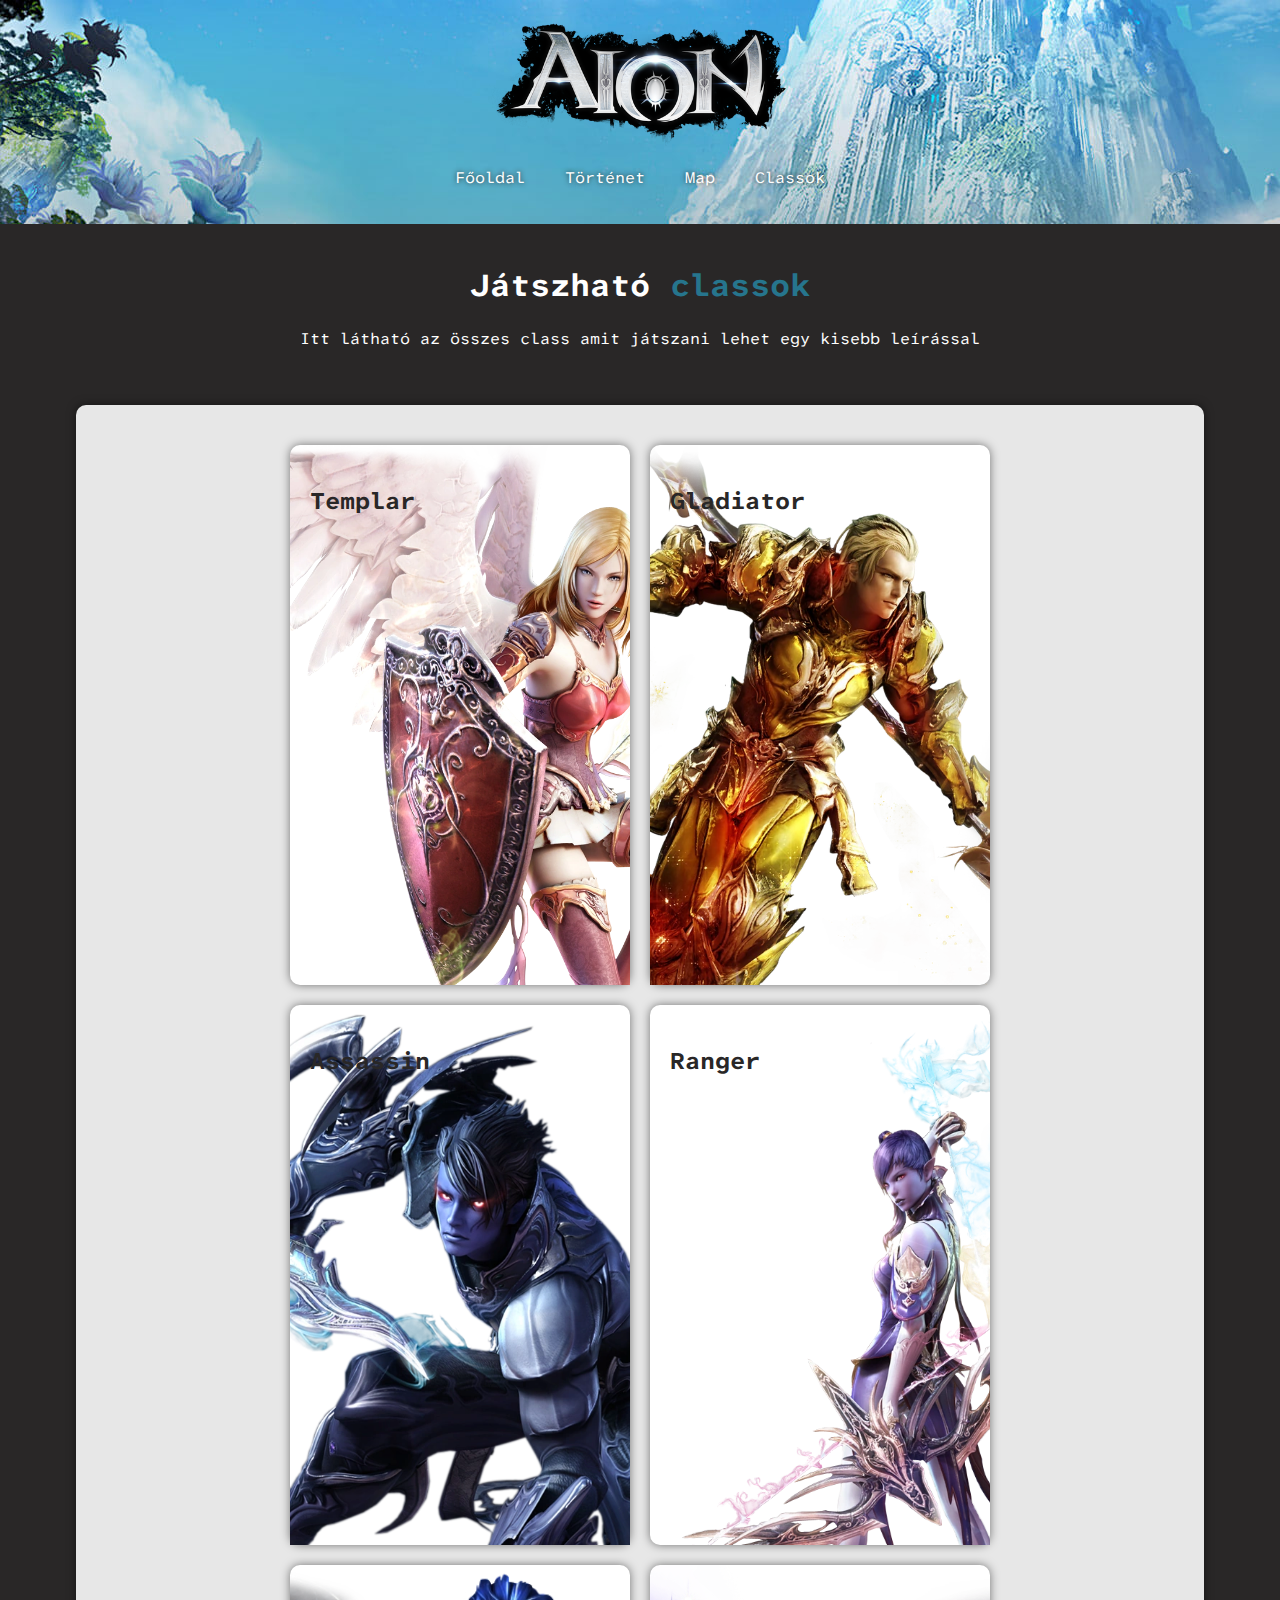
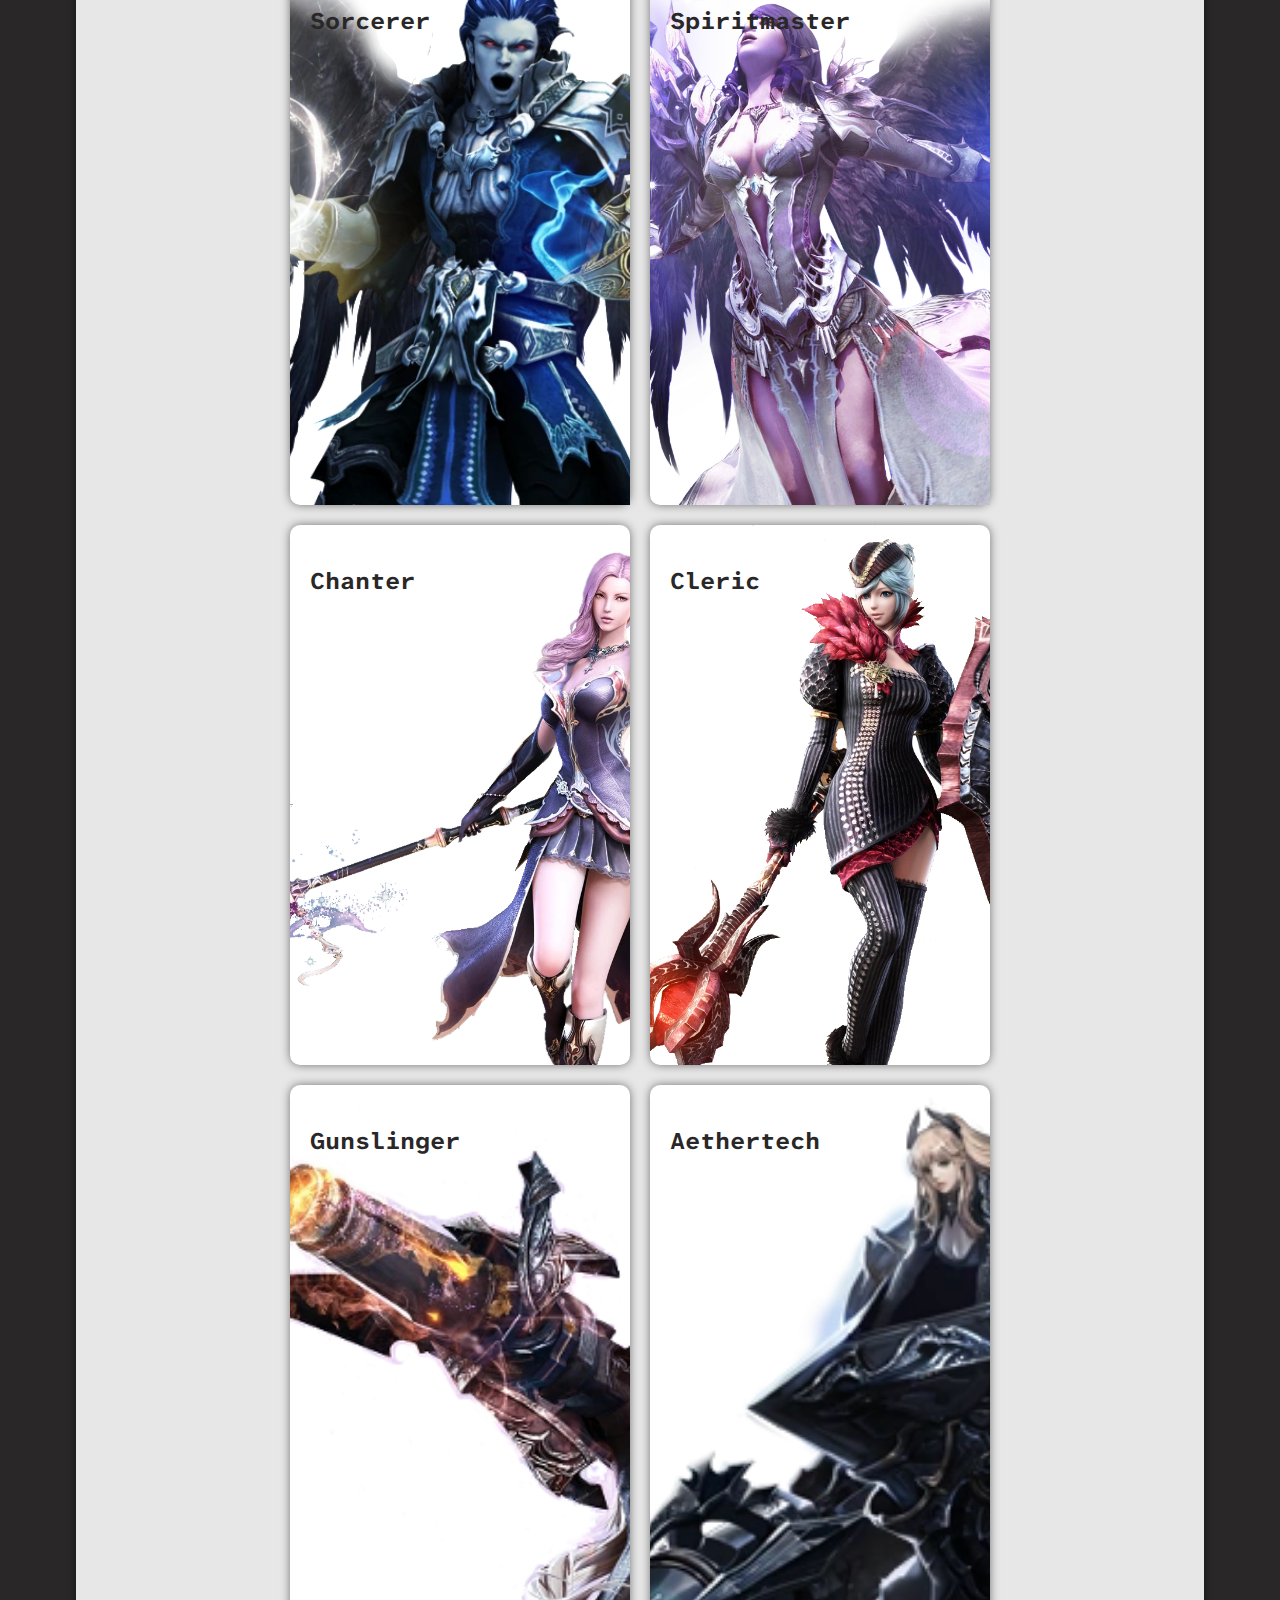
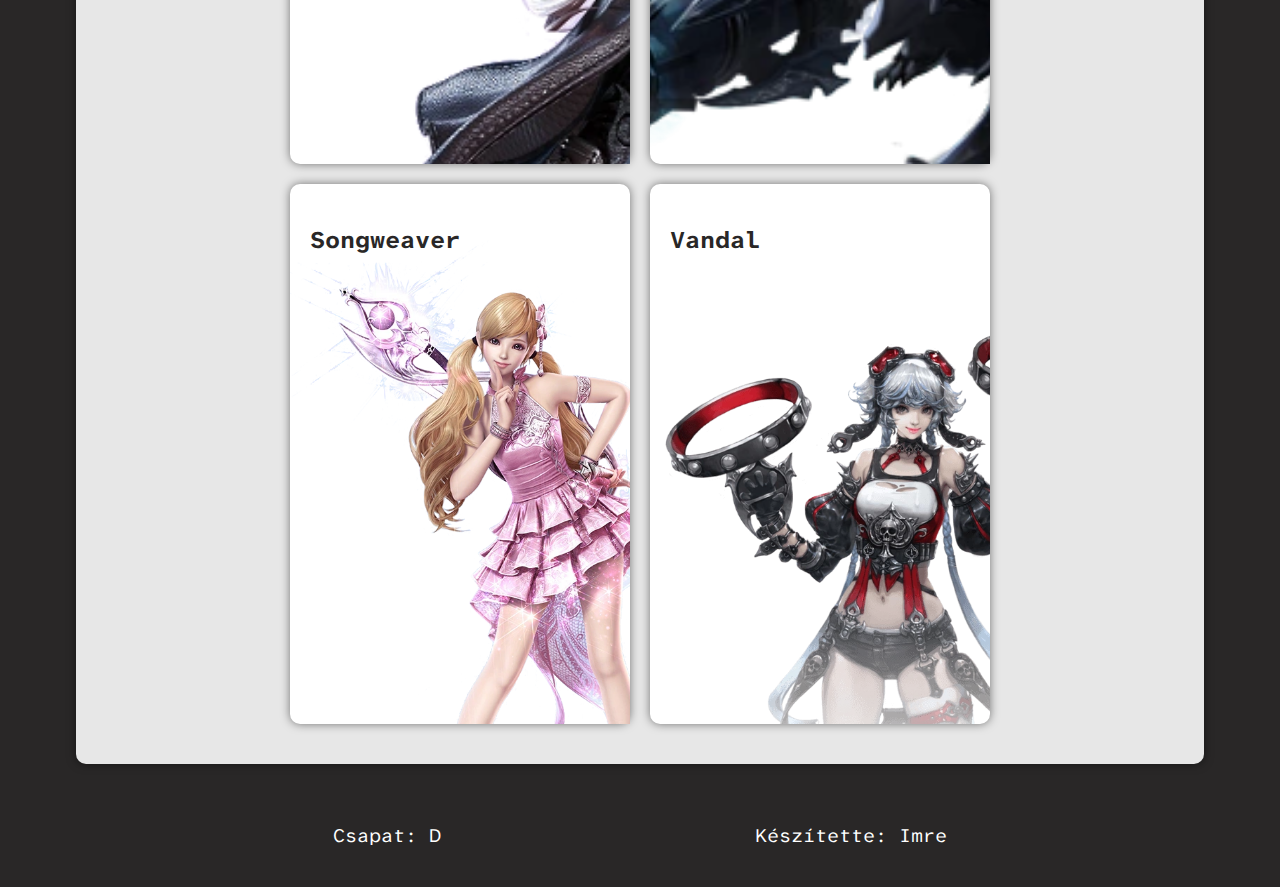
<file: Classok/Karakterek.html>
<!DOCTYPE html>
<html lang="en">
  <head>
    <meta charset="UTF-8" />
    <meta name="viewport" content="width=device-width, initial-scale=1.0" />
    <title>AION - Classok</title>
    <link rel="stylesheet" href="../main.css" />
    <link rel="preconnect" href="https://fonts.googleapis.com" />
    <link rel="preconnect" href="https://fonts.gstatic.com" crossorigin />
    <link
      href="https://fonts.googleapis.com/css2?family=Atkinson+Hyperlegible+Mono:ital,wght@0,200..800;1,200..800&family=Exo+2:ital,wght@0,100..900;1,100..900&display=swap"
      rel="stylesheet"
    />

    <link rel="stylesheet" href="Karakterek.css" />
  </head>
  <body>
    <header>
      <div id="logo">
        <img src="../imgs/logo.png" alt="AION Logo" />
      </div>
      <nav id="navMenu">
        <ul>
          <li><a href="minta.html">Főoldal</a></li>
          <li><a href="minta.html">Történet</a></li>
          <li><a href="minta.html">Map</a></li>
          <li><a href="minta.html">Classok</a></li>
        </ul>
      </nav>
    </header>
    <main>
      <h1>
        Játszható <span style="color: var(--primary-color)">classok</span>
      </h1>
      <p>
        Itt látható az összes class amit játszani lehet egy kisebb leírással
      </p>
    </main>
    <article>
      <div class="card-container">
        <div class="card">
          <div class="card-header">
            <h2>Templar</h2>
          </div>
          <div class="card-body">
            <p>
              A Templar az Aion fő tankoló osztálya, számos védelmet növelő
              képességgel, amelyek lehetővé teszik a Templar számára, hogy egy
              időre szinte legyőzhetetlen állapotot érjen el.
            </p>
          </div>
          <div class="card-img">
            <img src="imgs/Templar.png" alt="" />
          </div>
        </div>
        <div class="card">
          <div class="card-header">
            <h2>Gladiator</h2>
          </div>
          <div class="card-body">
            <p>
              A Gladiátor az Aion világának fegyvermestere, és kiváló tankolási
              és sebzésosztási képességekkel büszkélkedhet. Mint ilyen, a
              Gladiátorok betölthetik akár a tankoló, akár a dps szerepet egy
              csoportban. Ez az osztály rendelkezik a legszélesebb
              fegyverválasztékkal is, mivel a bot kivételével bármilyen fizikai
              fegyvert képes használni.
            </p>
          </div>
          <div class="card-img">
            <img src="imgs/Gladiator.png" alt="" />
          </div>
        </div>
        <div class="card">
          <div class="card-header">
            <h2>Assassin</h2>
          </div>
          <div class="card-body">
            <p>
              Az Assassin az Aion árnyainak mestere, és az összes osztály közül
              a legjobb lopakodással és az egyik legnagyobb sebzéssel
              rendelkezik. Az orgyilkosok kiválóak a célpontok
              hatástalanításában és rögzítésében is. Ezek a képességek kéz a
              kézben járnak, mivel egy szakértő Assassin képes a célpontjához
              lopakodni és szétrobbantani azt, mielőtt a célpontja még reagálni
              tudna.
            </p>
          </div>
          <div class="card-img">
            <img src="imgs/Assassin.png" alt="" />
          </div>
        </div>
        <div class="card">
          <div class="card-header">
            <h2>Ranger</h2>
          </div>
          <div class="card-body">
            <p>
              A Ranger osztály az Aion távolsági fegyverek szakértője, és
              messziről nagy kárt okoz azáltal, hogy íjával halálos nyilakat lő
              ki, hogy elpusztítsa áldozatát. A Ranger egy távolsági dps osztály
              egy vagy két CC képességgel rendelkező képességgel.
            </p>
          </div>
          <div class="card-img">
            <img src="imgs/Ranger.png" alt="" />
          </div>
        </div>
        <div class="card">
          <div class="card-header">
            <h2>Sorcerer</h2>
          </div>
          <div class="card-body">
            <p>
              A varázsló az Aion tömegkontroll (CC) specialistája és egyben egy
              félelmetes dps osztály, a játék legkeményebben ütő varázslataival.
              A varázslók erőteljes CC képességeiket arra használják, hogy
              irányítsák a harc menetét, miközben pusztító erejű varázslatokat
              használnak, hogy gyorsan elintézzék célpontjaikat. Ez az osztály
              elsősorban egy DPS osztály, kiváló CC képességekkel.
            </p>
          </div>
          <div class="card-img">
            <img src="imgs/Scorerer.png" alt="" />
          </div>
        </div>
        <div class="card">
          <div class="card-header">
            <h2>Spiritmaster</h2>
          </div>
          <div class="card-body">
            <p>
              A Spiritmaster a debuff specialista és az egyetlen osztály, amely
              idézéseket használ az Aionban. A szellemmesterek hatalmas
              idézéseiket arra használják, hogy kárt okozzanak és sakkban
              tartsák az ellenséget, miközben ők maguk hatalmas sebzést okoznak
              az időbeli sebzés képességükkel. A Spiritmaster másodlagos dps és
              másodlagos CC osztálynak számít.
            </p>
          </div>
          <div class="card-img">
            <img src="imgs/Spiritmaster.png" alt="" />
          </div>
        </div>
        <div class="card">
          <div class="card-header">
            <h2>Chanter</h2>
          </div>
          <div class="card-body">
            <p>
              A varázslatmágia mélységes elsajátításával a kántor nagy hasznára
              válik a csoportnak, mivel minden csoporttag különböző
              tulajdonságait növeli.
            </p>
          </div>
          <div class="card-img">
            <img src="imgs/Chanter.png" alt="" />
          </div>
        </div>
        <div class="card">
          <div class="card-header">
            <h2>Cleric</h2>
          </div>
          <div class="card-body">
            <p>
              A papok az Aionban az elsődleges gyógyító osztály, és erőteljes
              gyógyító varázslatokat és elűző mágiát használnak, hogy
              szövetségeseiket még a legrosszabb körülmények között is talpon
              tartsák.
            </p>
          </div>
          <div class="card-img">
            <img src="imgs/Cleric.png" alt="" />
          </div>
        </div>
        <div class="card">
          <div class="card-header">
            <h2>Gunslinger</h2>
          </div>
          <div class="card-body">
            <p>
              A fegyverforgató egy osztály, amelyet az empirikus Lord Israphel
              irányít. A játékosok Technistaként kezdenek, és a felemelkedéskor
              válnak Fegyverforgatóvá. A fegyverforgatók Pisztolyokat és
              Aethercannonokat használnak. A használt fegyver típusa
              befolyásolja a harci stílust.
            </p>
          </div>
          <div class="card-img">
            <img src="imgs/Gunslinger.png" alt="" />
          </div>
        </div>
        <div class="card">
          <div class="card-header">
            <h2>Aethertech</h2>
          </div>
          <div class="card-body">
            <p>
              Az Aethertech egy technikus, aki képes megidézni és használni a
              mágikus mechanikus lovakat, az úgynevezett bástyákat. A
              Bastionokkal a parancsnokságuk alatt az Aethertech rövid és hosszú
              távú támadásokat is képes végrehajtani, és hatalmas
              védekezőképességgel rendelkezik, így ideális osztály bármely raid,
              PvP vagy boss csata mélyén Atreia világában. Azáltal, hogy az éter
              pulzál ezeken a páncélozott ruhákon keresztül, az Aethertech képes
              Gatling ágyúkat, sínágyúkat, pengéket, elektromos ostorokat,
              gigantikus öklöket és még rakétavetőket is formálni, hogy
              elpusztítsa ellenfeleiket.
            </p>
          </div>
          <div class="card-img">
            <img src="imgs/Aethertech.png" alt="" />
          </div>
        </div>
        <div class="card">
          <div class="card-header">
            <h2>Songweaver</h2>
          </div>
          <div class="card-body">
            <p>
              A dalszövők olyan mágikus varázslók, akik a rendelkezésükre álló
              zenei képességeket a játék számos szerepének kiegészítésére
              használják. Zenei hangjegyeik és varázslataik képesek tönkretenni
              egy ellenséget, vagy megnyugtatni és erősíteni egy szövetségest.
            </p>
          </div>
          <div class="card-img">
            <img src="imgs/Songweaver.png" alt="" />
          </div>
        </div>
        <div class="card">
          <div class="card-header">
            <h2>Vandal</h2>
          </div>
          <div class="card-body">
            <p>
              A vandálok egy egyszerű fizikai sebzést okozó osztály, amely az
              ellenfél megrongálására támaszkodik, mielőtt legyőzné azt. A védő-
              vagy gyógyító képességek hiánya miatt képesek folyamatosan erős
              sebzést osztani, valamint megakadályozni, hogy az ellenfelek
              használják a képességeiket.
            </p>
          </div>
          <div class="card-img">
            <img src="imgs/Vandal.png" alt="" />
          </div>
        </div>
      </div>
    </article>
    <bottom>
      <p>Csapat: D</p>
      <p>Készítette: Imre</p>
    </bottom>
  </body>
</html>
</file>
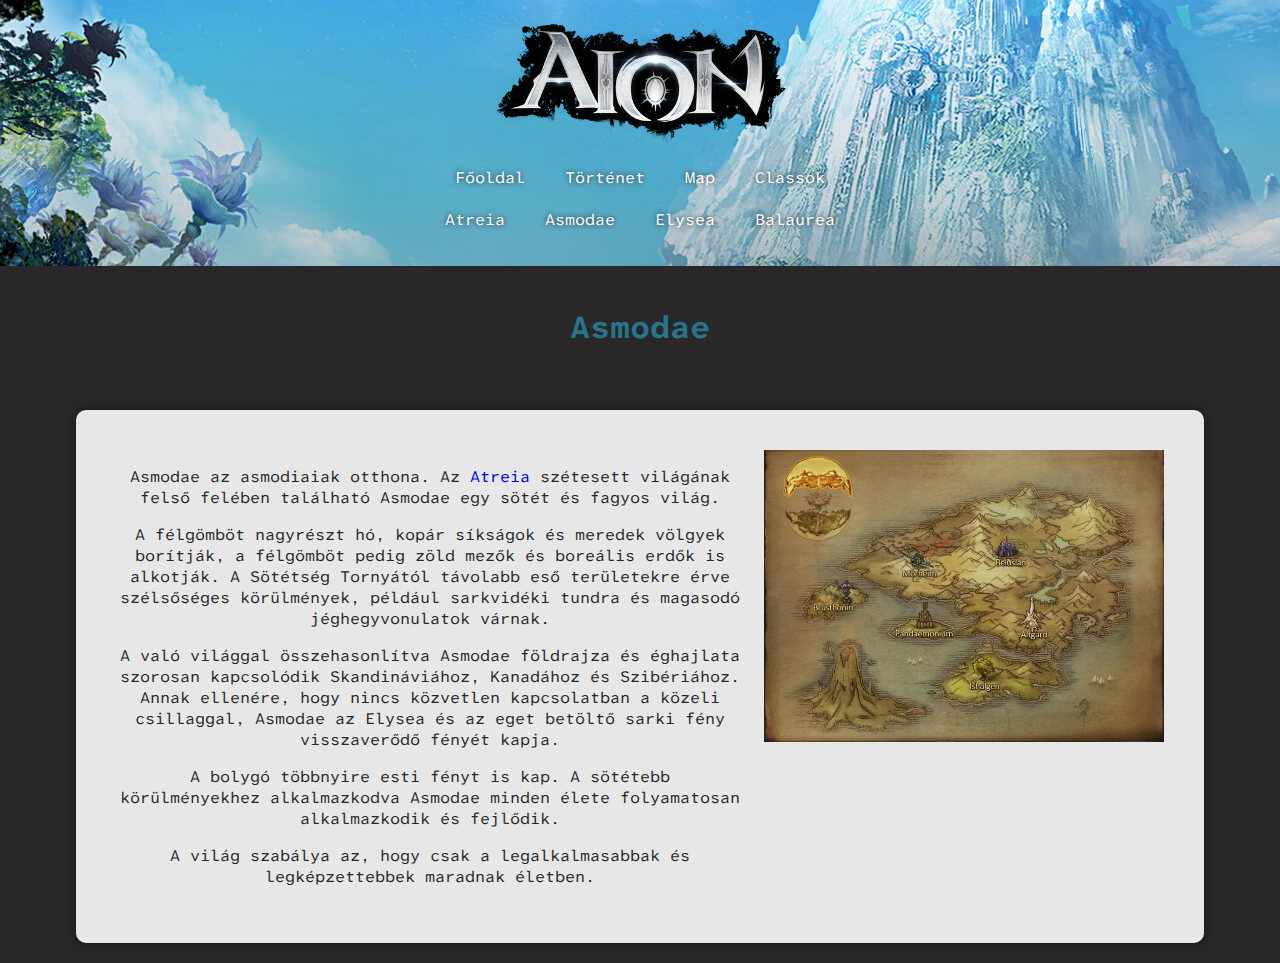
<file: Map/Asmodae.html>
<!DOCTYPE html>
<html lang="en">
<head>
  <meta charset="UTF-8" />
  <meta name="viewport" content="width=device-width, initial-scale=1.0" />
  <title>AION - Map</title>
  <link rel="stylesheet" href="../main.css" />
  <link rel="preconnect" href="https://fonts.googleapis.com" />
  <link rel="preconnect" href="https://fonts.gstatic.com" crossorigin />
  <link
          href="https://fonts.googleapis.com/css2?family=Atkinson+Hyperlegible+Mono:ital,wght@0,200..800;1,200..800&family=Exo+2:ital,wght@0,100..900;1,100..900&display=swap"
          rel="stylesheet"
  />

  <link rel="stylesheet" href="styles.css" />
</head>
<body>
<header>
  <div id="logo">
    <img src="../imgs/logo.png" alt="AION Logo" />
  </div>

  <nav id="navMenu">
    <ul>
      <li><a href="minta.html"> Főoldal </a></li>
      <li><a href="minta.html"> Történet </a></li>
      <li><a href="map.html"> Map </a></li>
      <li><a href="minta.html"> Classok </a></li>
      <br>
      <br>
      <li><a href="Atreia.html"> Atreia </a></li>
      <li><a href="Asmodae.html"> Asmodae </a></li>
      <li><a href="Elysea.html"> Elysea </a></li>
      <li><a href="Balaurea.html"> Balaurea </a></li>
    </ul>
  </nav>
</header>
<main>
  <h1> <span style="color: var(--primary-color)"> Asmodae </span> </h1>
</main>
<article>
  <div class="content-wrapper">
    <img src="../imgs/Asmodae.webp" alt="Asmodae" class="funny"/>
    <div class="text-content">
      <p> Asmodae az asmodiaiak otthona. Az <a href="Atreia.html"> Atreia</a> szétesett világának felső felében található Asmodae egy sötét és fagyos világ. </p>
      <p> A félgömböt nagyrészt hó, kopár síkságok és meredek völgyek borítják, a félgömböt pedig zöld mezők és boreális erdők is alkotják. A Sötétség Tornyától távolabb eső területekre érve szélsőséges körülmények, például sarkvidéki tundra és magasodó jéghegyvonulatok várnak. </p>
      <p> A való világgal összehasonlítva Asmodae földrajza és éghajlata szorosan kapcsolódik Skandináviához, Kanadához és Szibériához. Annak ellenére, hogy nincs közvetlen kapcsolatban a közeli csillaggal, Asmodae az Elysea és az eget betöltő sarki fény visszaverődő fényét kapja. </p>
      <p> A bolygó többnyire esti fényt is kap. A sötétebb körülményekhez alkalmazkodva Asmodae minden élete folyamatosan alkalmazkodik és fejlődik. </p>
      <p> A világ szabálya az, hogy csak a legalkalmasabbak és legképzettebbek maradnak életben. </p>
    </div>
  </div>
</article>
</body>
</html>
</file>
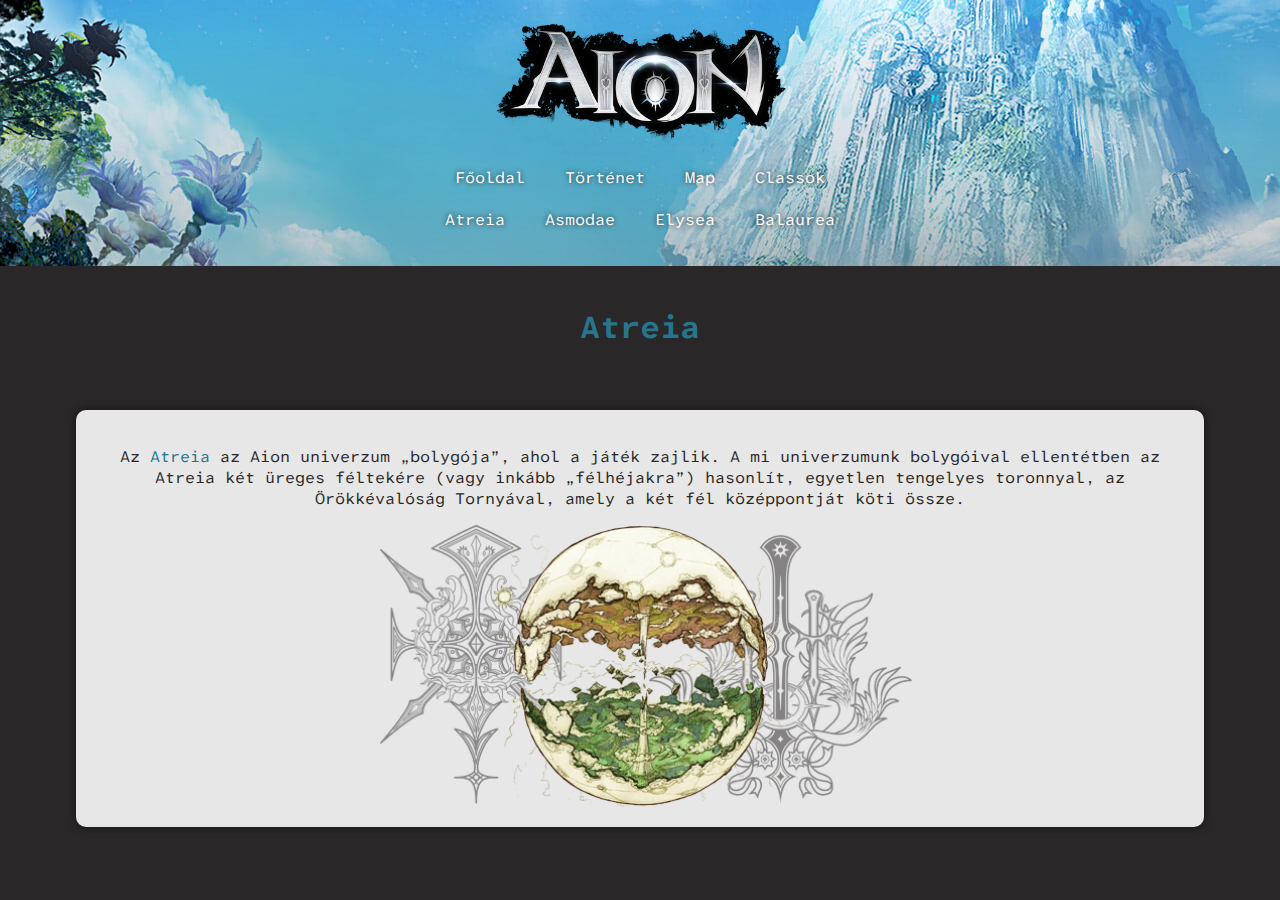
<file: Map/Atreia.html>
<!DOCTYPE html>
<html lang="en">
<head>
  <meta charset="UTF-8" />
  <meta name="viewport" content="width=device-width, initial-scale=1.0" />
  <title>AION - Map</title>
  <link rel="stylesheet" href="../main.css" />
  <link rel="preconnect" href="https://fonts.googleapis.com" />
  <link rel="preconnect" href="https://fonts.gstatic.com" crossorigin />
  <link
          href="https://fonts.googleapis.com/css2?family=Atkinson+Hyperlegible+Mono:ital,wght@0,200..800;1,200..800&family=Exo+2:ital,wght@0,100..900;1,100..900&display=swap"
          rel="stylesheet"
  />

  <link rel="stylesheet" href="styles.css" />
</head>
<body>
<header>
  <div id="logo">
    <img src="../imgs/logo.png" alt="AION Logo" />
  </div>

  <nav id="navMenu">
    <ul>
      <li><a href="minta.html"> Főoldal </a></li>
      <li><a href="minta.html"> Történet </a></li>
      <li><a href="map.html"> Map </a></li>
      <li><a href="minta.html"> Classok </a></li>
      <br>
      <br>
      <li><a href="Atreia.html"> Atreia </a></li>
      <li><a href="Asmodae.html"> Asmodae </a></li>
      <li><a href="Elysea.html"> Elysea </a></li>
      <li><a href="Balaurea.html"> Balaurea </a></li>
    </ul>
  </nav>
</header>
<main>
  <h1> <span style="color: var(--primary-color)"> Atreia </span> </h1>
</main>
<article>
  <p> Az <span style="color: var(--primary-color)"> Atreia </span> az Aion univerzum „bolygója”, ahol a játék zajlik. A mi univerzumunk bolygóival ellentétben az Atreia két üreges féltekére (vagy inkább „félhéjakra”) hasonlít, egyetlen tengelyes toronnyal, az Örökkévalóság Tornyával, amely a két fél középpontját köti össze. </p>
  <img src="../imgs/Atreia.webp" alt="Atreia" class="center"/>
</article>
</body>
</html>
</file>
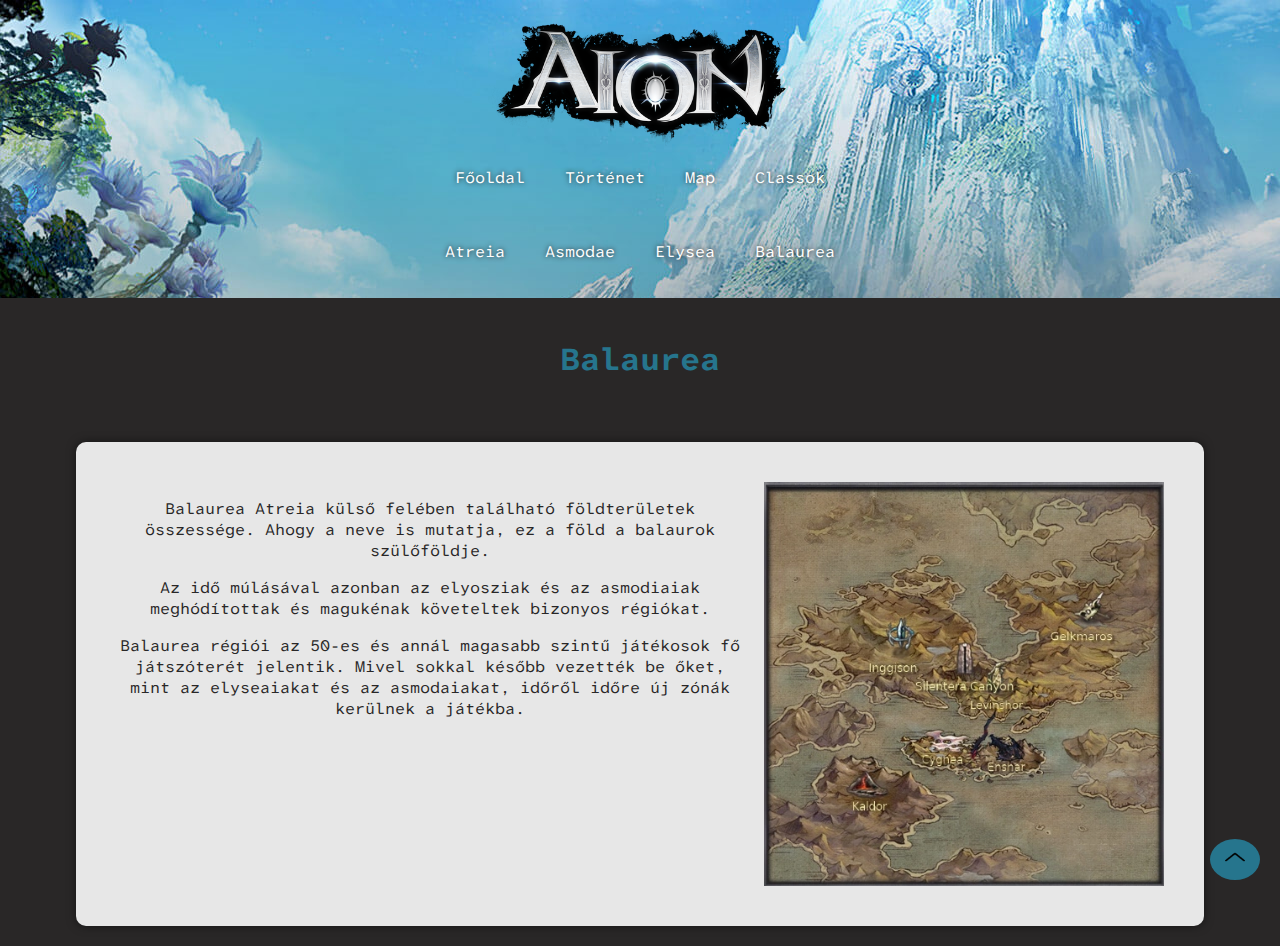
<file: Map/Balaurea.html>
<!DOCTYPE html>
<html lang="en">
  <head>
    <meta charset="UTF-8" />
    <meta name="viewport" content="width=device-width, initial-scale=1.0" />
    <title>AION - Map</title>
    <link rel="stylesheet" href="../main.css" />
    <link rel="preconnect" href="https://fonts.googleapis.com" />
    <link rel="preconnect" href="https://fonts.gstatic.com" crossorigin />
    <link
      href="https://fonts.googleapis.com/css2?family=Atkinson+Hyperlegible+Mono:ital,wght@0,200..800;1,200..800&family=Exo+2:ital,wght@0,100..900;1,100..900&display=swap"
      rel="stylesheet"
    />

    <link rel="stylesheet" href="styles.css" />
  </head>
  <body>
    <header>
      <div id="logo">
        <img src="../imgs/logo.png" alt="AION Logo" />
      </div>

      <nav id="navMenu">
        <ul>
          <li><a href="../index.html">Főoldal</a></li>
          <li><a href="../Tortenet/tortenet.html">Történet</a></li>
          <li><a href="../Map/map.html">Map</a></li>
          <li><a href="../Classok/Karakterek.html">Classok</a></li>
        </ul>
        <br />
        <ul>
          <li><a href="Atreia.html"> Atreia </a></li>
          <li><a href="Asmodae.html"> Asmodae </a></li>
          <li><a href="Elysea.html"> Elysea </a></li>
          <li><a href="Balaurea.html"> Balaurea </a></li>
        </ul>
      </nav>
    </header>
    <main>
      <div class="jump-to-top">
        <a href="#top" id="jump-to-top">
          <img src="../imgs/arrow-up.png" alt="Ugrás a tetejére" />
        </a>
      </div>
      <h1><span style="color: var(--primary-color)"> Balaurea </span></h1>
    </main>
    <article>
      <div class="content-wrapper">
        <img src="../imgs/Balaurea.webp" alt="Elysea" class="funny" />
        <div class="text-content">
          <p>
            Balaurea Atreia külső felében található földterületek összessége.
            Ahogy a neve is mutatja, ez a föld a balaurok szülőföldje.
          </p>
          <p>
            Az idő múlásával azonban az elyosziak és az asmodiaiak meghódítottak
            és magukénak követeltek bizonyos régiókat.
          </p>
          <p>
            Balaurea régiói az 50-es és annál magasabb szintű játékosok fő
            játszóterét jelentik. Mivel sokkal később vezették be őket, mint az
            elyseaiakat és az asmodaiakat, időről időre új zónák kerülnek a
            játékba.
          </p>
        </div>
      </div>
    </article>
  </body>
</html>
</file>
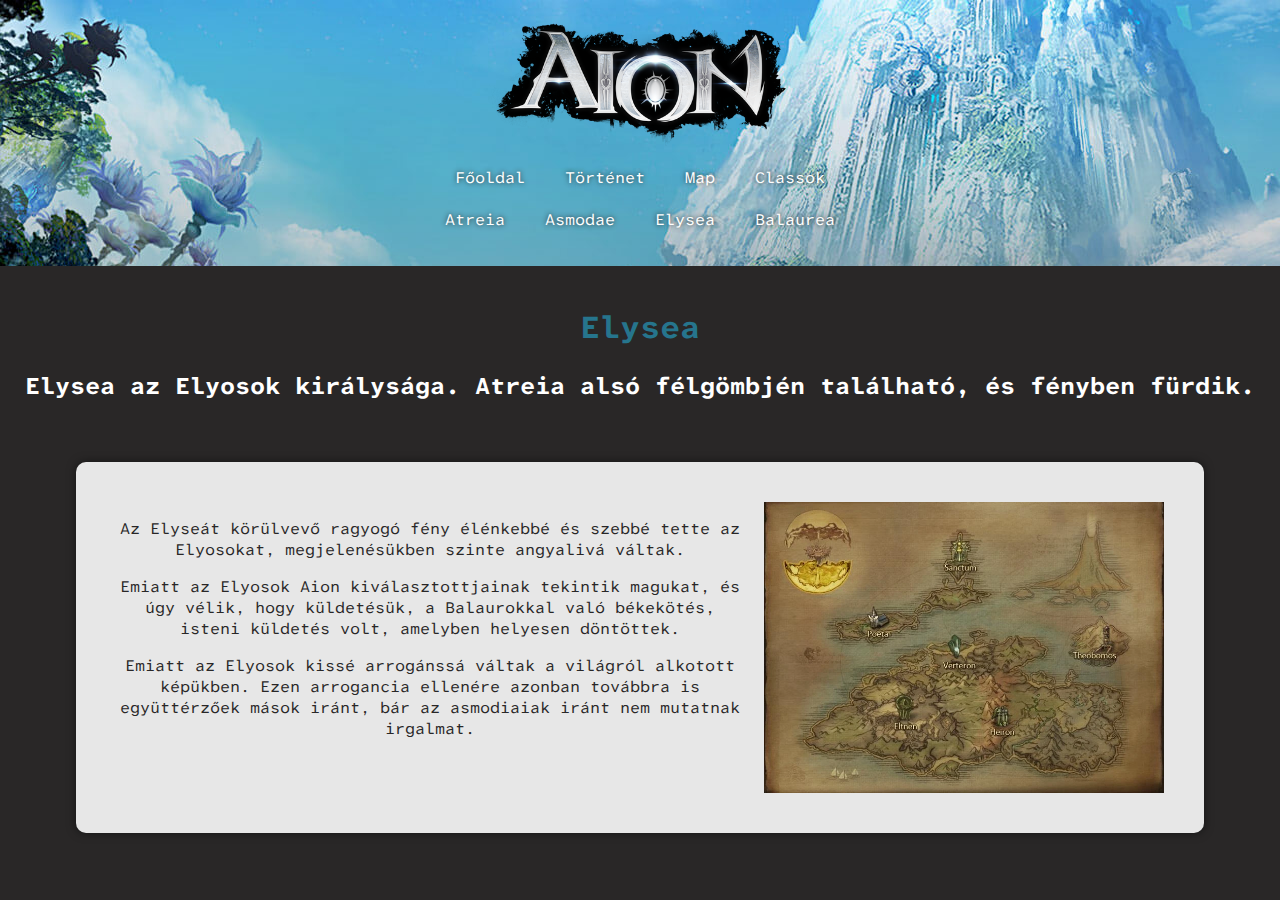
<file: Map/Elysea.html>
<!DOCTYPE html>
<html lang="en">
<head>
    <meta charset="UTF-8" />
    <meta name="viewport" content="width=device-width, initial-scale=1.0" />
    <title>AION - Map</title>
    <link rel="stylesheet" href="../main.css" />
    <link rel="preconnect" href="https://fonts.googleapis.com" />
    <link rel="preconnect" href="https://fonts.gstatic.com" crossorigin />
    <link
            href="https://fonts.googleapis.com/css2?family=Atkinson+Hyperlegible+Mono:ital,wght@0,200..800;1,200..800&family=Exo+2:ital,wght@0,100..900;1,100..900&display=swap"
            rel="stylesheet"
    />

    <link rel="stylesheet" href="styles.css" />
</head>
<body>
<header>
    <div id="logo">
        <img src="../imgs/logo.png" alt="AION Logo" />
    </div>

    <nav id="navMenu">
        <ul>
            <li><a href="minta.html"> Főoldal </a></li>
            <li><a href="minta.html"> Történet </a></li>
            <li><a href="map.html"> Map </a></li>
            <li><a href="minta.html"> Classok </a></li>
            <br>
            <br>
            <li><a href="Atreia.html"> Atreia </a></li>
            <li><a href="Asmodae.html"> Asmodae </a></li>
            <li><a href="Elysea.html"> Elysea </a></li>
            <li><a href="Balaurea.html"> Balaurea </a></li>
        </ul>
    </nav>
</header>
<main>
    <h1> <span style="color: var(--primary-color)"> Elysea </span> </h1>
    <h2> Elysea az Elyosok királysága. Atreia alsó félgömbjén található, és fényben fürdik. </h2>
</main>
<article>
    <div class="content-wrapper">
        <img src="../imgs/Elysea.webp" alt="Elysea" class="funny"/>
        <div class="text-content">
            <p> Az Elyseát körülvevő ragyogó fény élénkebbé és szebbé tette az Elyosokat, megjelenésükben szinte angyalivá váltak. </p>
            <p> Emiatt az Elyosok Aion kiválasztottjainak tekintik magukat, és úgy vélik, hogy küldetésük, a Balaurokkal való békekötés, isteni küldetés volt, amelyben helyesen döntöttek. </p>
            <p> Emiatt az Elyosok kissé arrogánssá váltak a világról alkotott képükben. Ezen arrogancia ellenére azonban továbbra is együttérzőek mások iránt, bár az asmodiaiak iránt nem mutatnak irgalmat. </p>
        </div>
    </div>
</article>
</body>
</html>
</file>
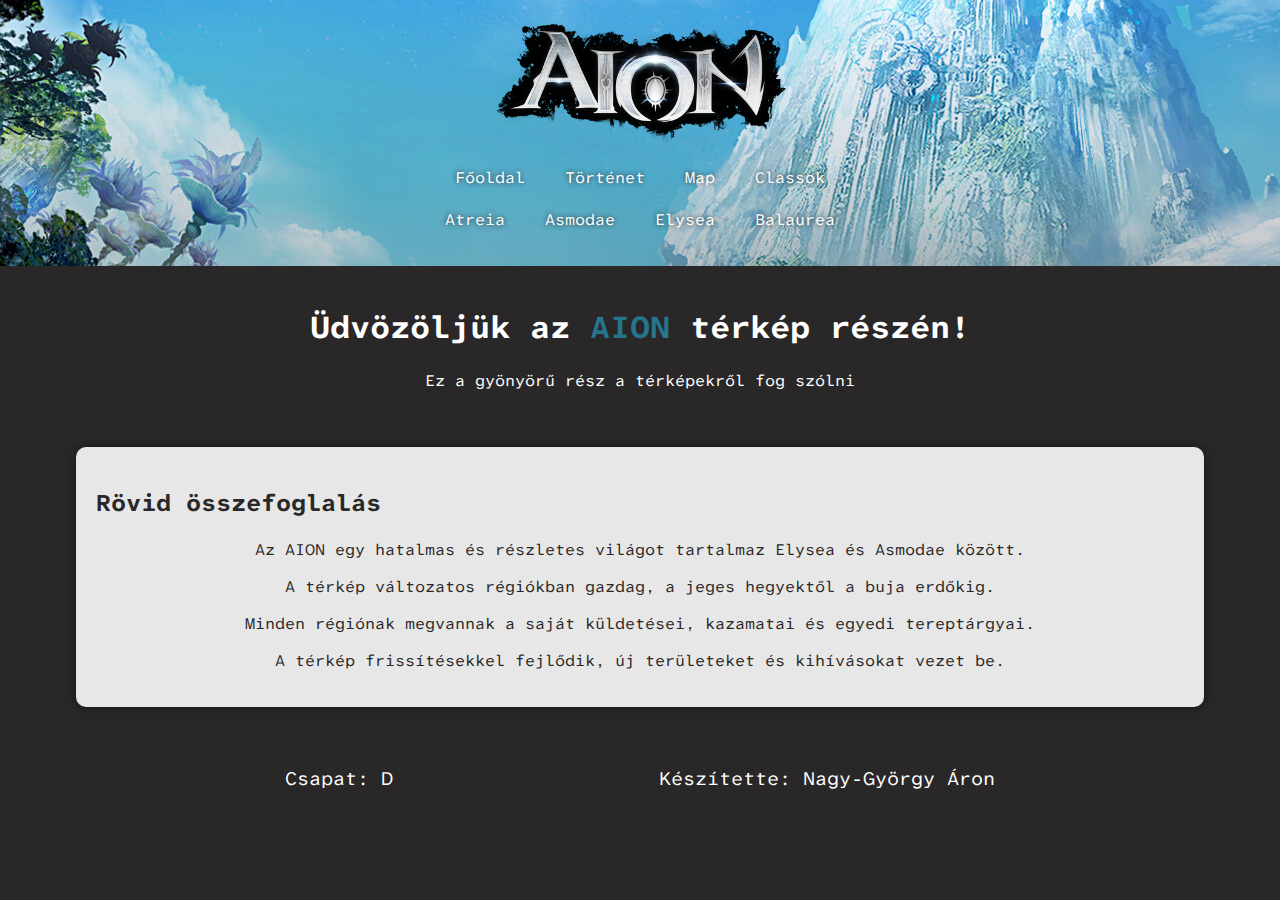
<file: Map/map.html>
<!DOCTYPE html>
<html lang="en">
<head>
    <meta charset="UTF-8" />
    <meta name="viewport" content="width=device-width, initial-scale=1.0" />
    <title>AION - Map</title>
    <link rel="stylesheet" href="../main.css" />
    <link rel="preconnect" href="https://fonts.googleapis.com" />
    <link rel="preconnect" href="https://fonts.gstatic.com" crossorigin />
    <link
            href="https://fonts.googleapis.com/css2?family=Atkinson+Hyperlegible+Mono:ital,wght@0,200..800;1,200..800&family=Exo+2:ital,wght@0,100..900;1,100..900&display=swap"
            rel="stylesheet"
    />

    <link rel="stylesheet" href="styles.css" />
</head>
<body>
<header>
    <div id="logo">
        <img src="../imgs/logo.png" alt="AION Logo" />
    </div>

    <nav id="navMenu">
        <ul>
            <li><a href="minta.html"> Főoldal </a></li>
            <li><a href="minta.html"> Történet </a></li>
            <li><a href="map.html"> Map </a></li>
            <li><a href="minta.html"> Classok </a></li>
            <br>
            <br>
            <li><a href="Atreia.html"> Atreia </a></li>
            <li><a href="Asmodae.html"> Asmodae </a></li>
            <li><a href="Elysea.html"> Elysea </a></li>
            <li><a href="Balaurea.html"> Balaurea </a></li>
        </ul>
    </nav>
</header>
<main>
    <h1>
        Üdvözöljük az <span style="color: var(--primary-color)"> AION </span> térkép részén!
    </h1>
    <p> Ez a gyönyörű rész a térképekről fog szólni </p>
</main>
<article>
    <h2> Rövid összefoglalás </h2>
    <p> Az AION egy hatalmas és részletes világot tartalmaz Elysea és Asmodae között. </p>
    <p> A térkép változatos régiókban gazdag, a jeges hegyektől a buja erdőkig. </p>
    <p> Minden régiónak megvannak a saját küldetései, kazamatai és egyedi tereptárgyai. </p>
    <p> A térkép frissítésekkel fejlődik, új területeket és kihívásokat vezet be. </p>
</article>
<bottom>
    <p>Csapat: D</p>
    <p>Készítette: Nagy-György Áron</p>
</bottom>
</body>
</html>
</file>
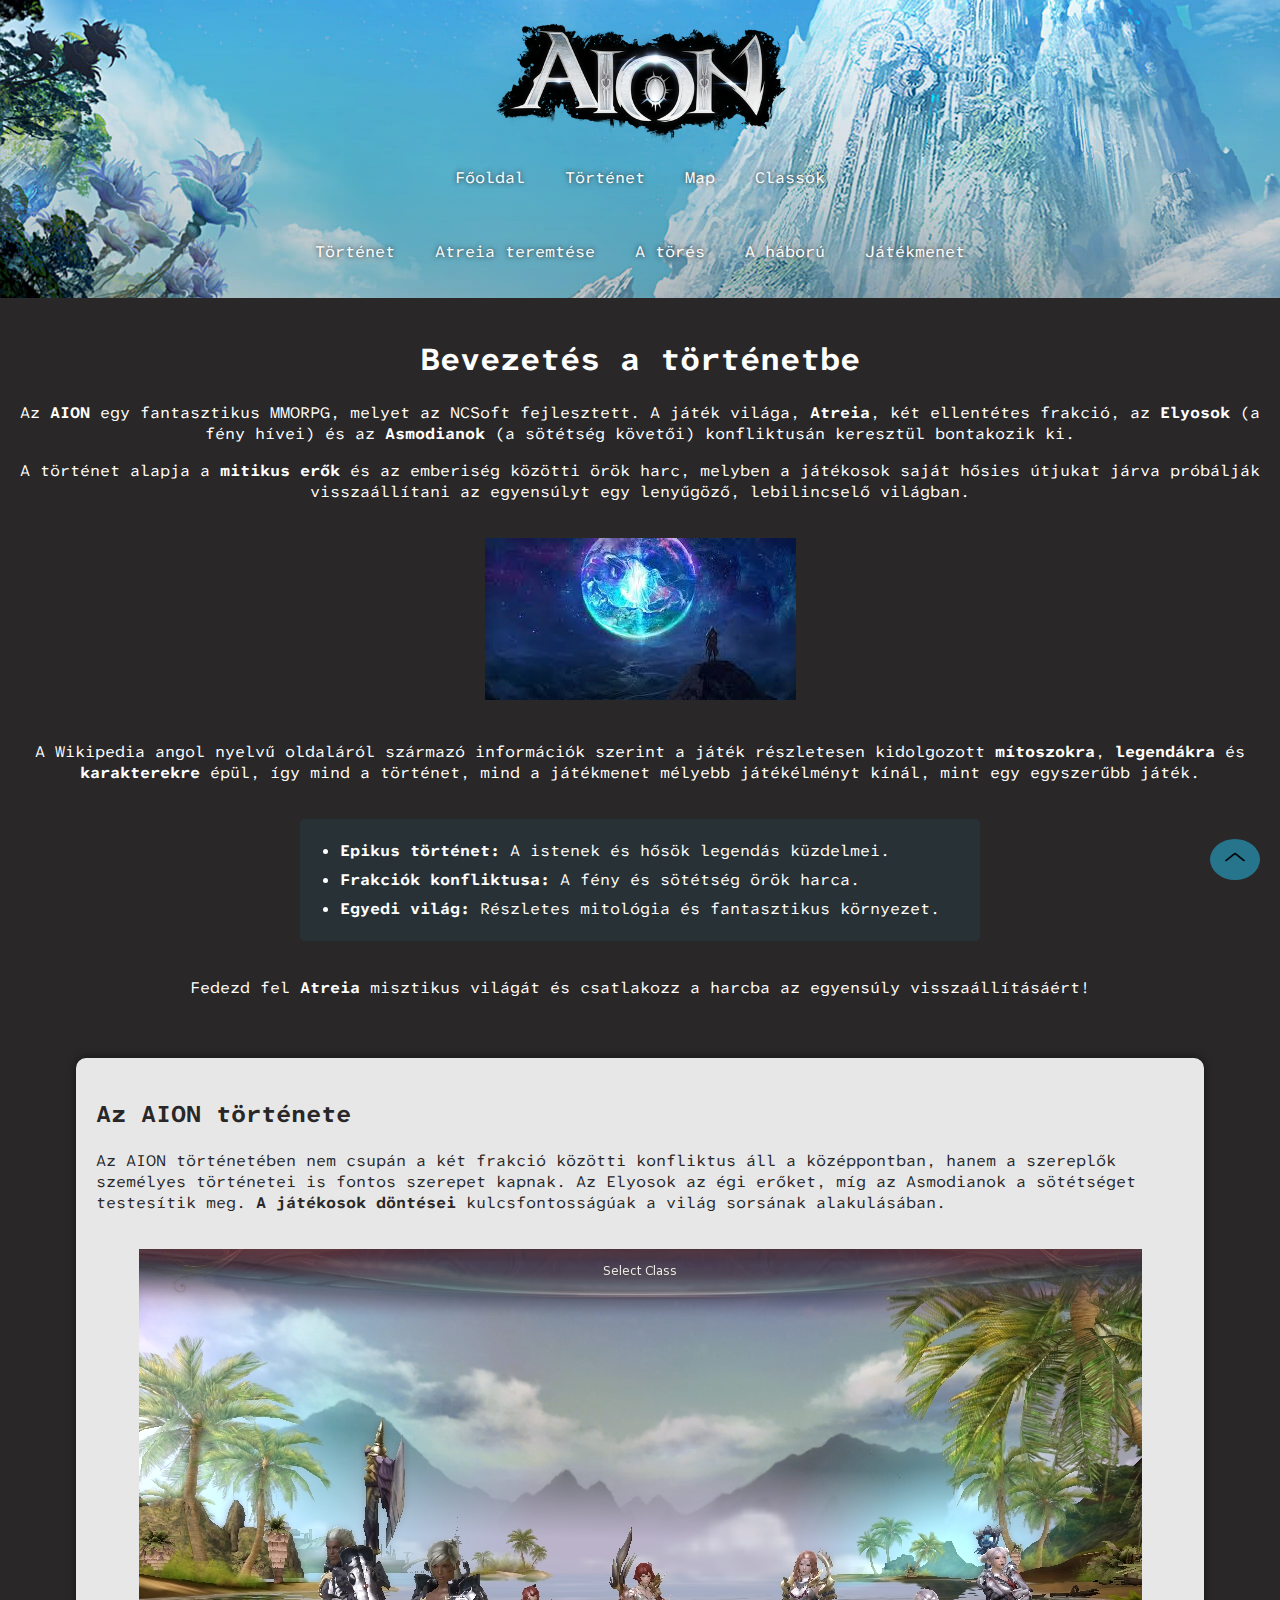
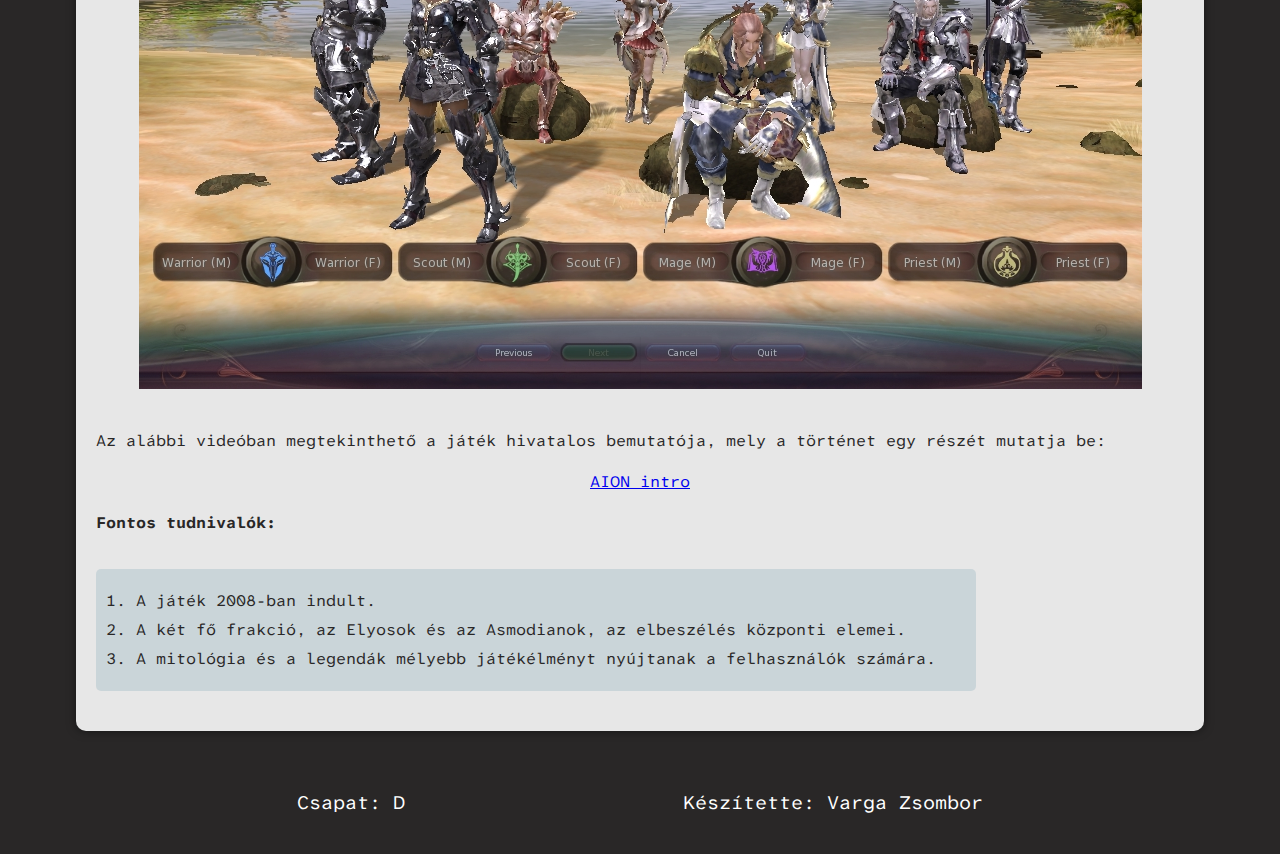
<file: Tortenet/tortenet.html>
<!DOCTYPE html>
<html lang="hu">
  <head>
    <meta charset="UTF-8" />
    <meta name="viewport" content="width=device-width, initial-scale=1.0" />
    <title>AION - Történet</title>
    <!-- Cseréld a te oldal nevedre -->
    <link rel="stylesheet" href="../main.css" />
    <!-- Ezt ne bántsd, ez az alap css. Ha akarsz valamit változtatni rajta akkor szolj -->
    <link rel="preconnect" href="https://fonts.googleapis.com" />
    <link rel="preconnect" href="https://fonts.gstatic.com" crossorigin />
    <link
      href="https://fonts.googleapis.com/css2?family=Atkinson+Hyperlegible+Mono:ital,wght@0,200..800;1,200..800&family=Exo+2:ital,wght@0,100..900;1,100..900&display=swap"
      rel="stylesheet"
    />
    <link rel="stylesheet" href="style.css" />
    <!-- Cseréld a te css-edre -->
  </head>
  <body>
    <header>
      <div id="logo">
        <img src="logo.png" alt="AION Logo" />
      </div>
      <nav id="navMenu">
        <ul>
          <li><a href="../index.html">Főoldal</a></li>
          <li><a href="../Tortenet/tortenet.html">Történet</a></li>
          <li><a href="../Map/map.html">Map</a></li>
          <li><a href="../Classok/Karakterek.html">Classok</a></li>
        </ul>
        <br />
        <ul>
          <li><a href="tortenet.html">Történet</a></li>
          <li><a href="tortenet2.html">Atreia teremtése</a></li>
          <li><a href="tortenet3.html">A törés</a></li>
          <li><a href="tortenet4.html">A háború</a></li>
          <li><a href="tortenet5.html">Játékmenet</a></li>
        </ul>
      </nav>
    </header>
    <main>
      <div class="jump-to-top">
        <a href="#top" id="jump-to-top">
          <img src="../imgs/arrow-up.png" alt="Ugrás a tetejére" />
        </a>
      </div>
      <!-- Oldal címe és bevezető szöveg -->
      <center>
        <div class="story">
          <h1>Bevezetés a történetbe</h1>
          <p>
            Az <strong>AION</strong> egy fantasztikus MMORPG, melyet az NCSoft
            fejlesztett. A játék világa, <strong>Atreia</strong>, két ellentétes
            frakció, az <strong>Elyosok</strong> (a fény hívei) és az
            <strong>Asmodianok</strong> (a sötétség követői) konfliktusán
            keresztül bontakozik ki.
          </p>
          <p>
            A történet alapja a <strong>mitikus erők</strong> és az emberiség
            közötti örök harc, melyben a játékosok saját hősies útjukat járva
            próbálják visszaállítani az egyensúlyt egy lenyűgöző, lebilincselő
            világban.
          </p>
          <img
            src="Atreia.jpg"
            alt="Atreia világa"
            style="max-width: 100%; height: auto; margin: 20px 0"
          />
          <p>
            A Wikipedia angol nyelvű oldaláról származó információk szerint a
            játék részletesen kidolgozott <strong>mítoszokra</strong>,
            <strong>legendákra</strong> és <strong>karakterekre</strong> épül,
            így mind a történet, mind a játékmenet mélyebb játékélményt kínál,
            mint egy egyszerűbb játék.
          </p>
          <ul class="feature-list">
            <li>
              <strong>Epikus történet:</strong> A istenek és hősök legendás
              küzdelmei.
            </li>
            <li>
              <strong>Frakciók konfliktusa:</strong> A fény és sötétség örök
              harca.
            </li>
            <li>
              <strong>Egyedi világ:</strong> Részletes mitológia és fantasztikus
              környezet.
            </li>
          </ul>
          <p>
            Fedezd fel <strong>Atreia</strong> misztikus világát és csatlakozz a
            harcba az egyensúly visszaállításáért!
          </p>
        </div>
      </center>
    </main>
    <article>
      <!-- Részletes kibontakozás a történetről -->
      <h2>Az AION története</h2>
      <p>
        Az AION történetében nem csupán a két frakció közötti konfliktus áll a
        középpontban, hanem a szereplők személyes történetei is fontos szerepet
        kapnak. Az Elyosok az égi erőket, míg az Asmodianok a sötétséget
        testesítik meg. <strong>A játékosok döntései</strong> kulcsfontosságúak
        a világ sorsának alakulásában.
      </p>
      <center>
        <img
          src="karakterek.jpg"
          alt="AION Karakterek"
          style="max-width: 100%; height: auto; margin: 20px 0"
        />
      </center>
      <p>
        Az alábbi videóban megtekinthető a játék hivatalos bemutatója, mely a
        történet egy részét mutatja be:
      </p>
      <div style="text-align: center; margin: 20px 0">
        <p>
          <a href="https://www.youtube.com/watch?v=16lXS2Zebdk" target="_blank"
            >AION intro</a
          >
        </p>
      </div>
      <p>
        <strong>Fontos tudnivalók:</strong>
      </p>
      <ol class="info-list">
        <li>A játék 2008-ban indult.</li>
        <li>
          A két fő frakció, az Elyosok és az Asmodianok, az elbeszélés központi
          elemei.
        </li>
        <li>
          A mitológia és a legendák mélyebb játékélményt nyújtanak a
          felhasználók számára.
        </li>
      </ol>
    </article>
    <bottom>
      <p>Csapat: D</p>
      <p>Készítette: Varga Zsombor</p>
      <!-- Cseréld a te nevedre -->
    </bottom>
  </body>
</html>
</file>
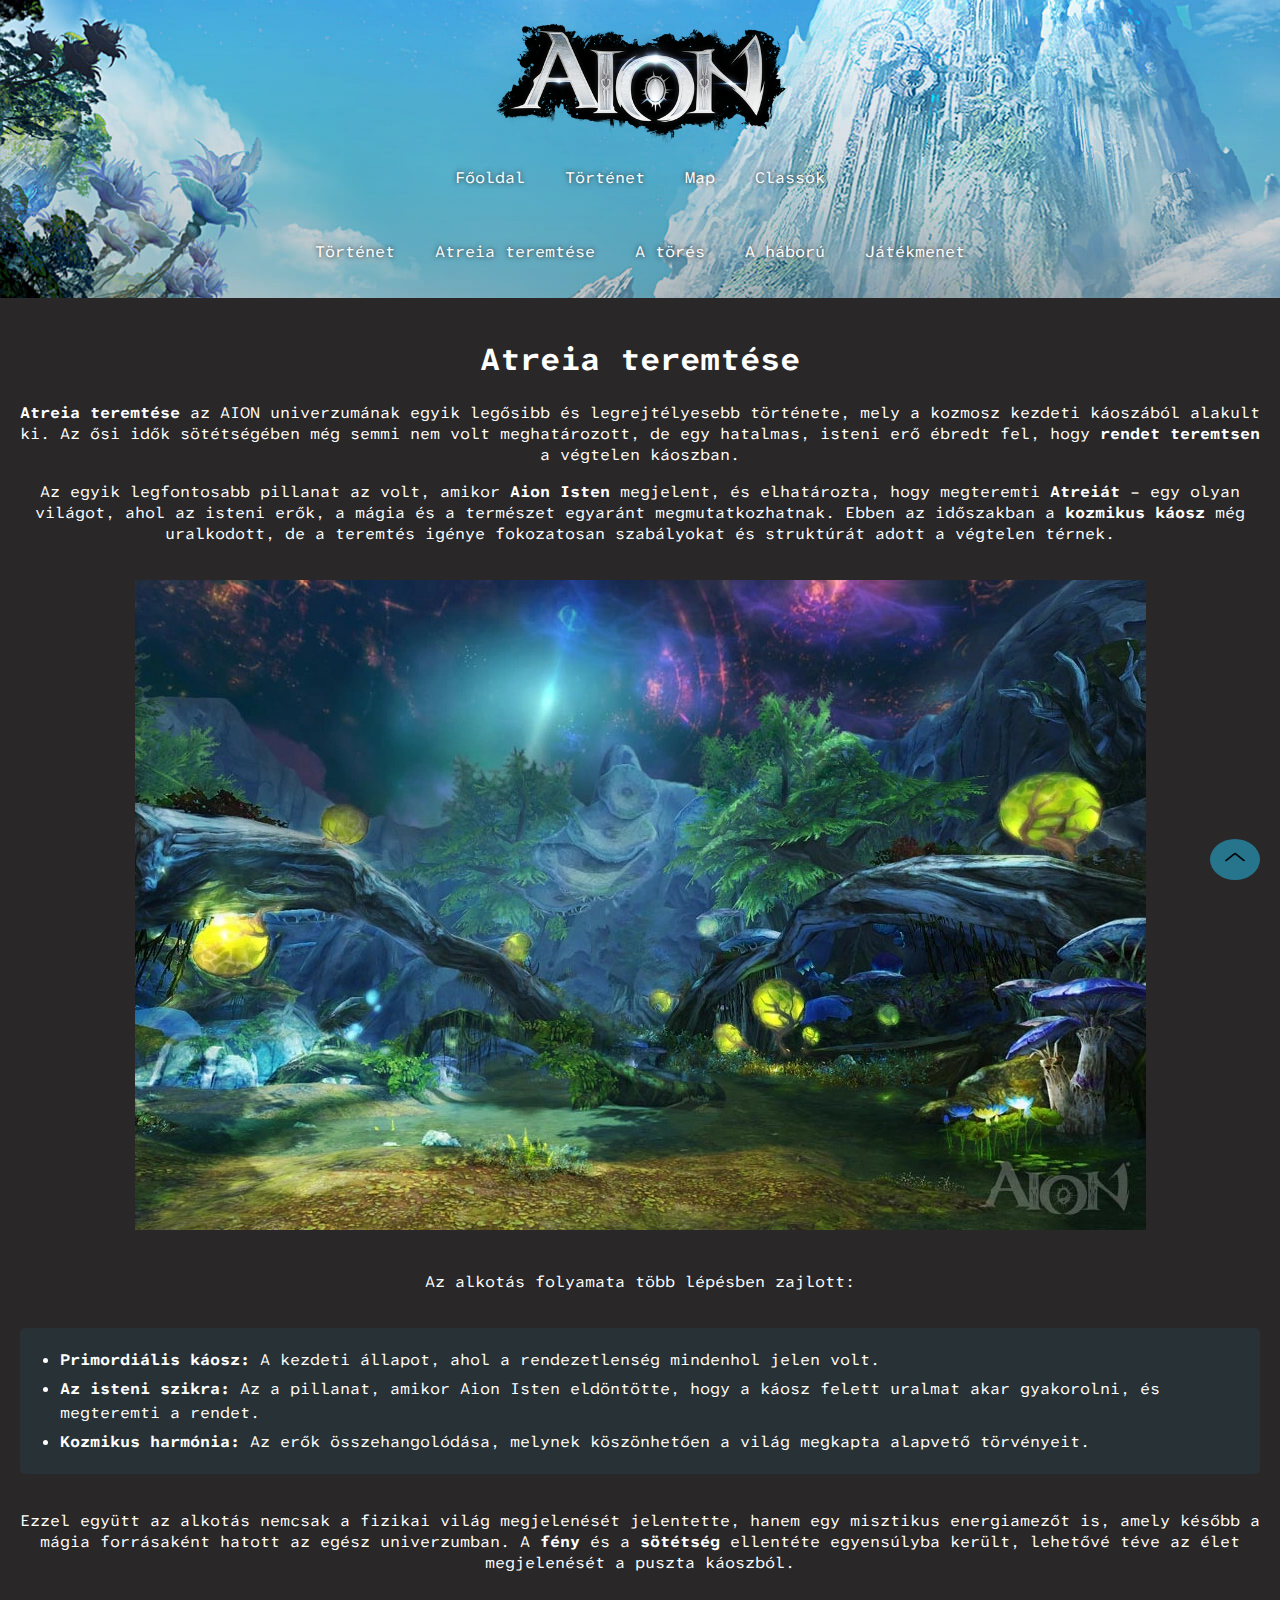
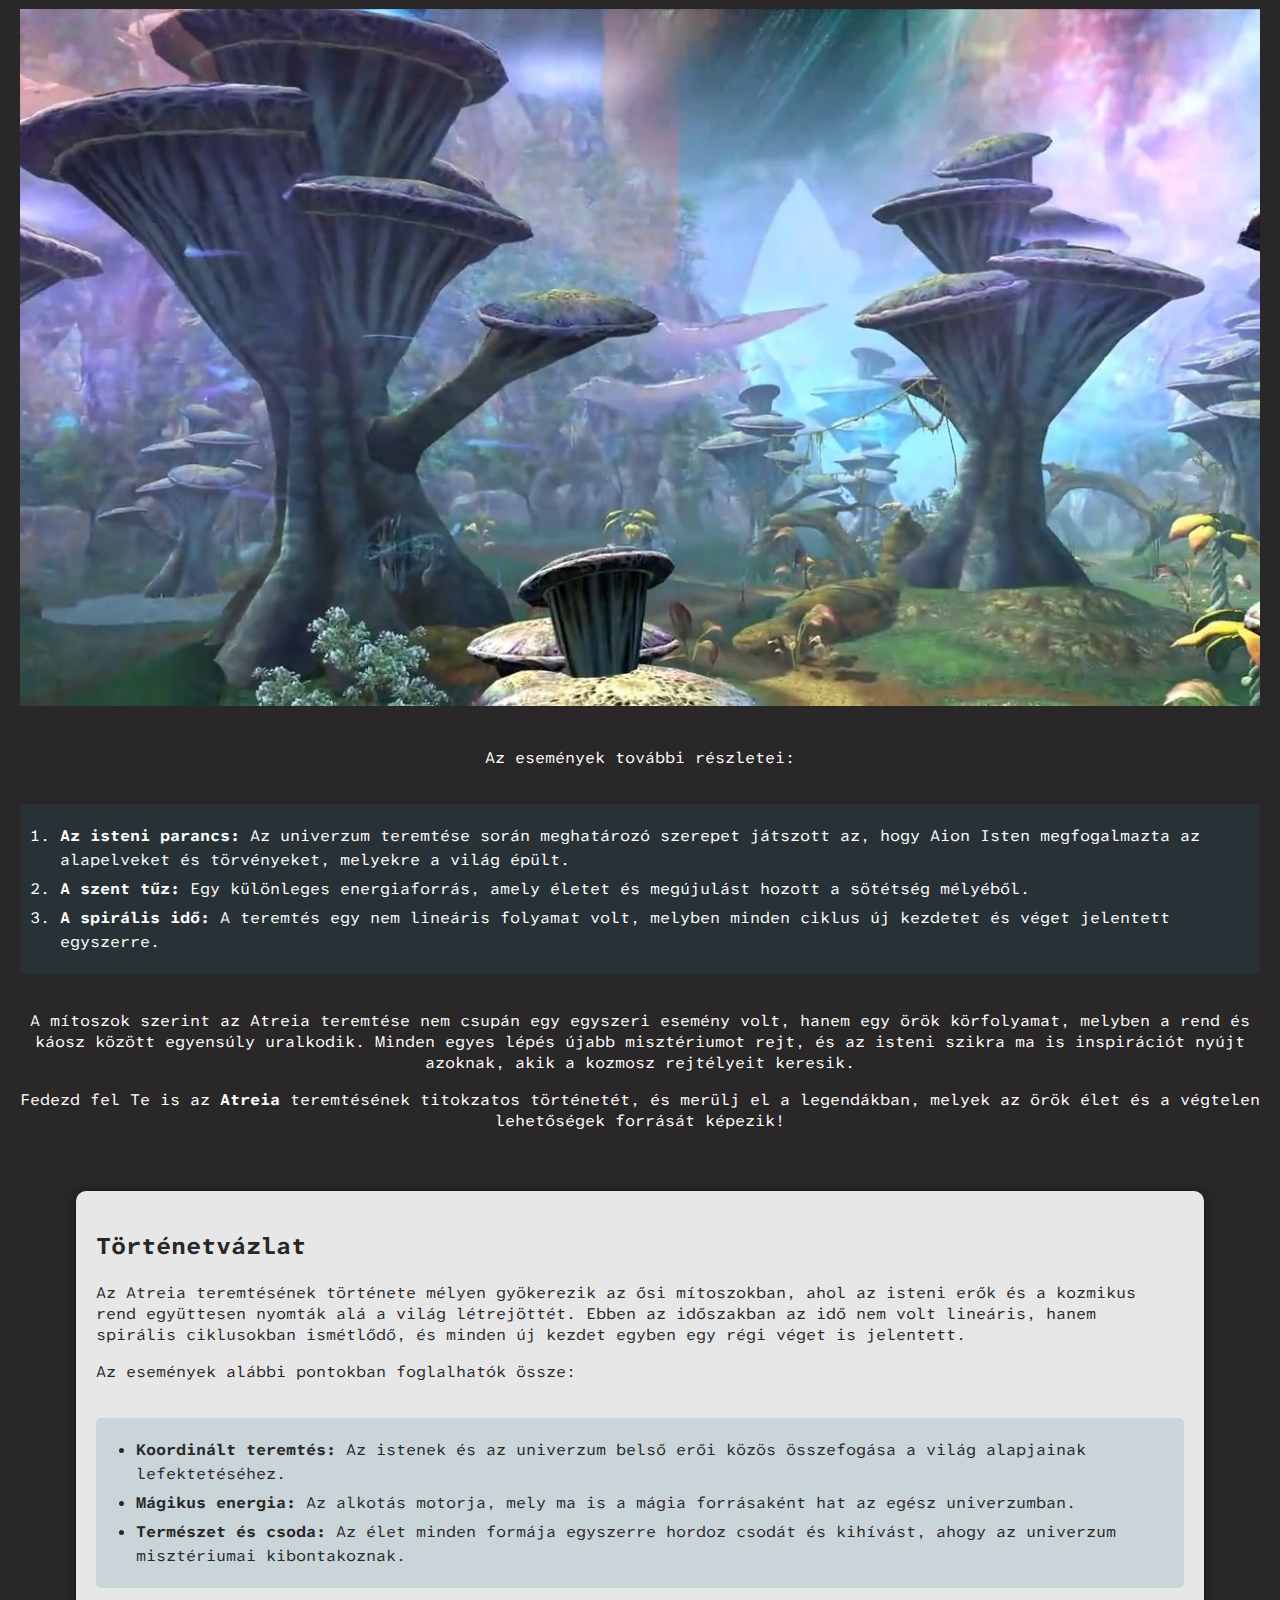
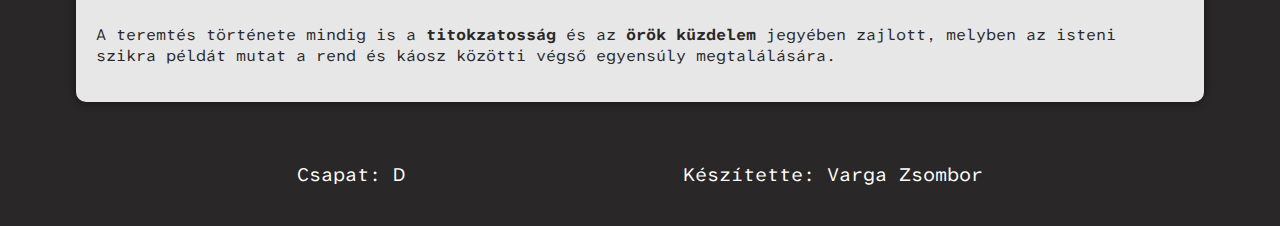
<file: Tortenet/tortenet2.html>
<!DOCTYPE html>
<html lang="hu">
  <head>
    <meta charset="UTF-8" />
    <meta name="viewport" content="width=device-width, initial-scale=1.0" />
    <title>AION - Történet</title>
    <!-- Cseréld a te oldal nevedre -->
    <link rel="stylesheet" href="../main.css" />
    <!-- Ezt ne bántsd, ez az alap css. Ha akarsz valamit változtatni rajta akkor szolj -->
    <link rel="preconnect" href="https://fonts.googleapis.com" />
    <link rel="preconnect" href="https://fonts.gstatic.com" crossorigin />
    <link
      href="https://fonts.googleapis.com/css2?family=Atkinson+Hyperlegible+Mono:ital,wght@0,200..800;1,200..800&family=Exo+2:ital,wght@0,100..900;1,100..900&display=swap"
      rel="stylesheet"
    />
    <link rel="stylesheet" href="style.css" />
    <!-- Cseréld a te css-edre -->
  </head>
  <body>
    <header>
      <div id="logo">
        <img src="logo.png" alt="AION Logo" />
      </div>
      <nav id="navMenu">
        <ul>
          <li><a href="../index.html">Főoldal</a></li>
          <li><a href="../Tortenet/tortenet.html">Történet</a></li>
          <li><a href="../Map/map.html">Map</a></li>
          <li><a href="../Classok/Karakterek.html">Classok</a></li>
        </ul>
        <br />
        <ul>
          <li><a href="tortenet.html">Történet</a></li>
          <li><a href="tortenet2.html">Atreia teremtése</a></li>
          <li><a href="tortenet3.html">A törés</a></li>
          <li><a href="tortenet4.html">A háború</a></li>
          <li><a href="tortenet5.html">Játékmenet</a></li>
        </ul>
      </nav>
    </header>
    <main>
      <div class="jump-to-top">
        <a href="#top" id="jump-to-top">
          <img src="../imgs/arrow-up.png" alt="Ugrás a tetejére" />
        </a>
      </div>
      <center>
        <div class="story">
          <h1>Atreia teremtése</h1>
          <p>
            <strong>Atreia teremtése</strong> az AION univerzumának egyik
            legősibb és legrejtélyesebb története, mely a kozmosz kezdeti
            káoszából alakult ki. Az ősi idők sötétségében még semmi nem volt
            meghatározott, de egy hatalmas, isteni erő ébredt fel, hogy
            <strong>rendet teremtsen</strong>
            a végtelen káoszban.
          </p>
          <p>
            Az egyik legfontosabb pillanat az volt, amikor
            <strong>Aion Isten</strong> megjelent, és elhatározta, hogy
            megteremti <strong>Atreiát</strong> – egy olyan világot, ahol az
            isteni erők, a mágia és a természet egyaránt megmutatkozhatnak.
            Ebben az időszakban a <strong>kozmikus káosz</strong> még
            uralkodott, de a teremtés igénye fokozatosan szabályokat és
            struktúrát adott a végtelen térnek.
          </p>
          <img
            src="atreia_creation1.jpg"
            alt="Atreia Teremtése 1"
            style="max-width: 100%; height: auto; margin: 20px 0"
          />
          <p>Az alkotás folyamata több lépésben zajlott:</p>
          <ul class="feature-list">
            <li>
              <strong>Primordiális káosz:</strong> A kezdeti állapot, ahol a
              rendezetlenség mindenhol jelen volt.
            </li>
            <li>
              <strong>Az isteni szikra:</strong> Az a pillanat, amikor Aion
              Isten eldöntötte, hogy a káosz felett uralmat akar gyakorolni, és
              megteremti a rendet.
            </li>
            <li>
              <strong>Kozmikus harmónia:</strong> Az erők összehangolódása,
              melynek köszönhetően a világ megkapta alapvető törvényeit.
            </li>
          </ul>
          <p>
            Ezzel együtt az alkotás nemcsak a fizikai világ megjelenését
            jelentette, hanem egy misztikus energiamezőt is, amely később a
            mágia forrásaként hatott az egész univerzumban. A
            <strong>fény</strong> és a <strong>sötétség</strong> ellentéte
            egyensúlyba került, lehetővé téve az élet megjelenését a puszta
            káoszból.
          </p>
          <img
            src="atreia_creation2.jpg"
            alt="Atreia Teremtése 2"
            style="max-width: 100%; height: auto; margin: 20px 0"
          />
          <p>Az események további részletei:</p>
          <ol class="info-list">
            <li>
              <strong>Az isteni parancs:</strong> Az univerzum teremtése során
              meghatározó szerepet játszott az, hogy Aion Isten megfogalmazta az
              alapelveket és törvényeket, melyekre a világ épült.
            </li>
            <li>
              <strong>A szent tűz:</strong> Egy különleges energiaforrás, amely
              életet és megújulást hozott a sötétség mélyéből.
            </li>
            <li>
              <strong>A spirális idő:</strong> A teremtés egy nem lineáris
              folyamat volt, melyben minden ciklus új kezdetet és véget
              jelentett egyszerre.
            </li>
          </ol>
          <p>
            A mítoszok szerint az Atreia teremtése nem csupán egy egyszeri
            esemény volt, hanem egy örök körfolyamat, melyben a rend és káosz
            között egyensúly uralkodik. Minden egyes lépés újabb misztériumot
            rejt, és az isteni szikra ma is inspirációt nyújt azoknak, akik a
            kozmosz rejtélyeit keresik.
          </p>
          <p>
            Fedezd fel Te is az <strong>Atreia</strong> teremtésének titokzatos
            történetét, és merülj el a legendákban, melyek az örök élet és a
            végtelen lehetőségek forrását képezik!
          </p>
        </div>
      </center>
    </main>
    <article>
      <h2>Történetvázlat</h2>
      <p>
        Az Atreia teremtésének története mélyen gyökerezik az ősi mítoszokban,
        ahol az isteni erők és a kozmikus rend együttesen nyomták alá a világ
        létrejöttét. Ebben az időszakban az idő nem volt lineáris, hanem
        spirális ciklusokban ismétlődő, és minden új kezdet egyben egy régi
        véget is jelentett.
      </p>
      <p>Az események alábbi pontokban foglalhatók össze:</p>
      <ul class="feature-list">
        <li>
          <strong>Koordinált teremtés:</strong> Az istenek és az univerzum belső
          erői közös összefogása a világ alapjainak lefektetéséhez.
        </li>
        <li>
          <strong>Mágikus energia:</strong> Az alkotás motorja, mely ma is a
          mágia forrásaként hat az egész univerzumban.
        </li>
        <li>
          <strong>Természet és csoda:</strong> Az élet minden formája egyszerre
          hordoz csodát és kihívást, ahogy az univerzum misztériumai
          kibontakoznak.
        </li>
      </ul>
      <p>
        A teremtés története mindig is a <strong>titokzatosság</strong> és az
        <strong>örök küzdelem</strong> jegyében zajlott, melyben az isteni
        szikra példát mutat a rend és káosz közötti végső egyensúly
        megtalálására.
      </p>
    </article>
    <bottom>
      <p>Csapat: D</p>
      <p>Készítette: Varga Zsombor</p>
    </bottom>
  </body>
</html>
</file>
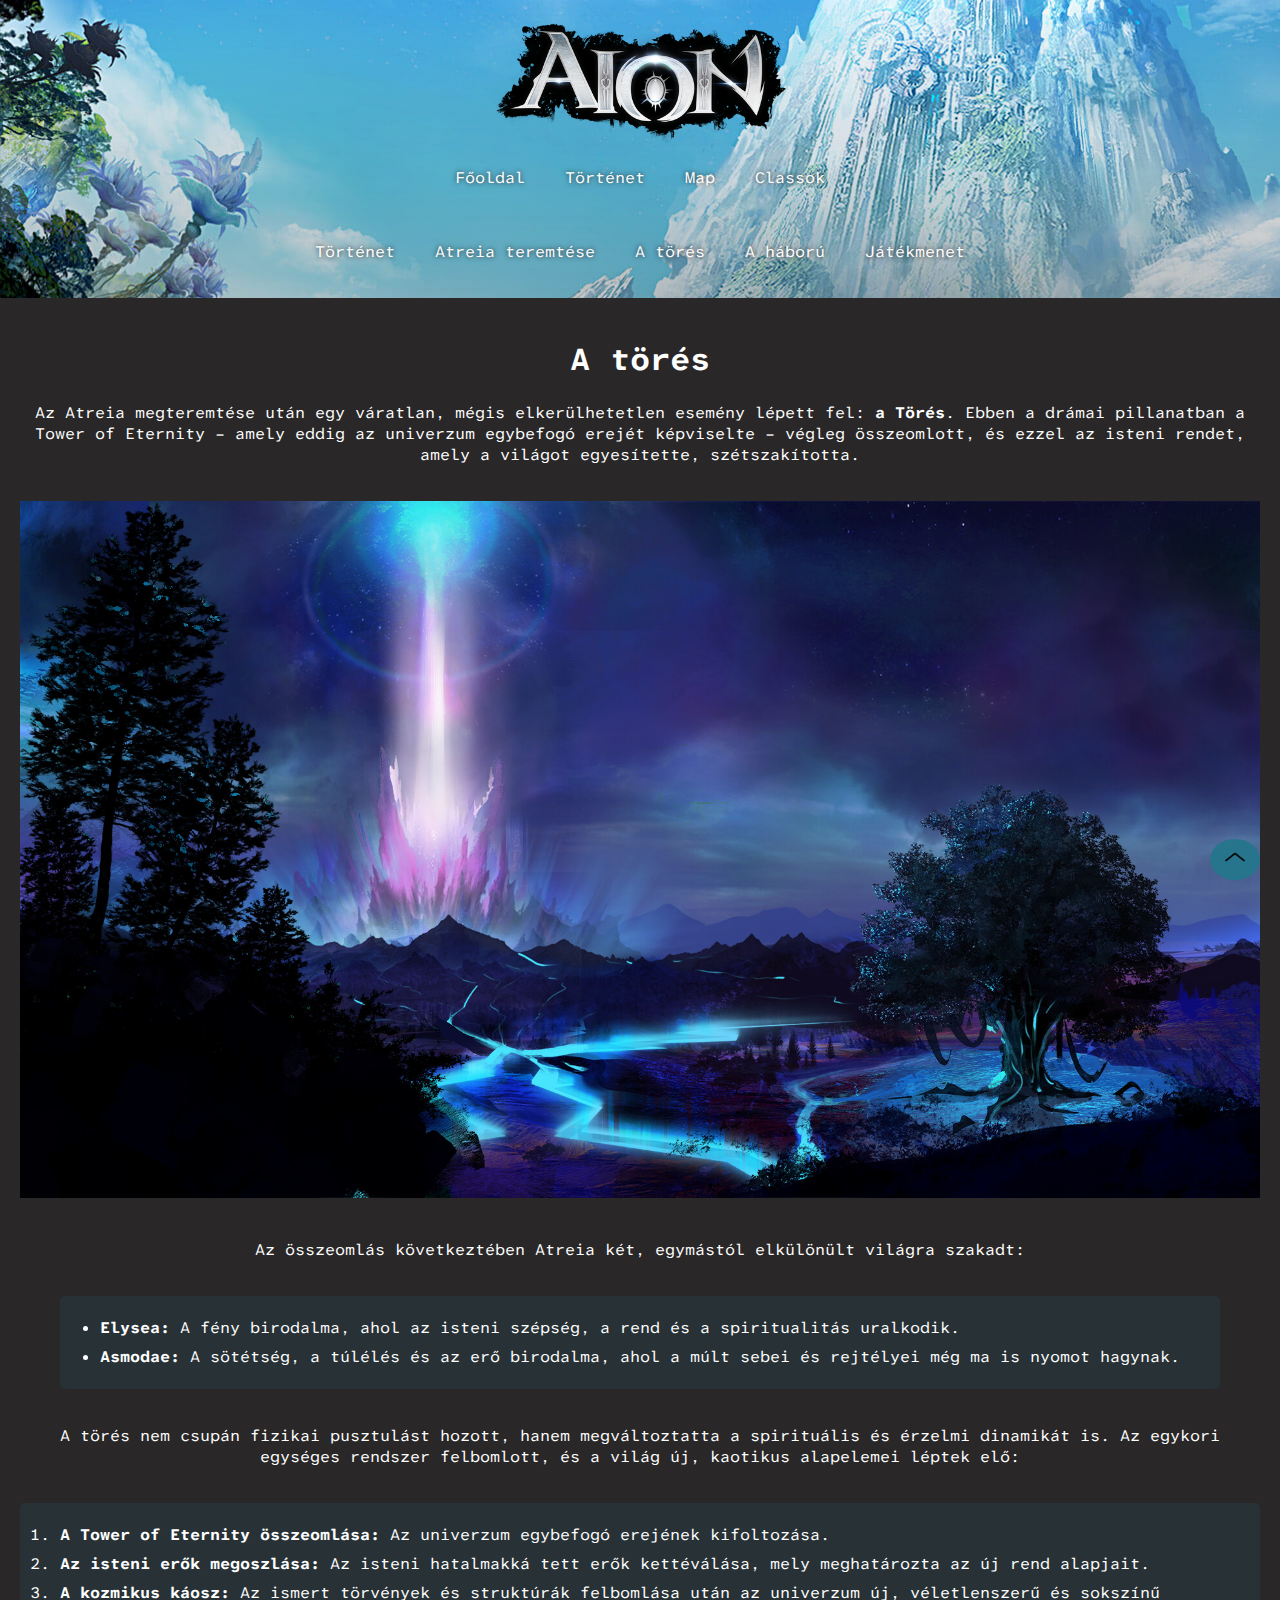
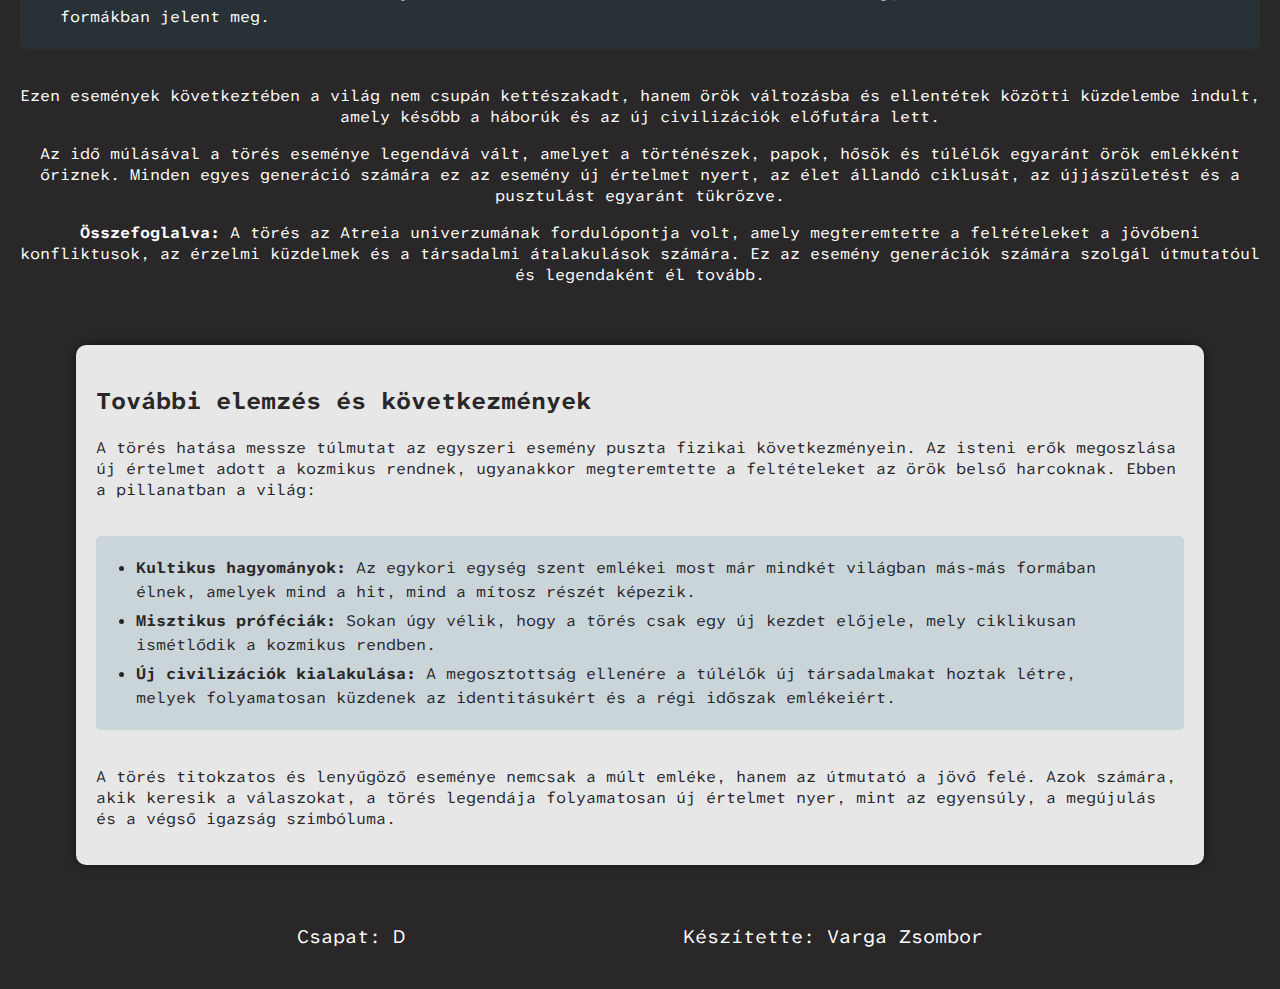
<file: Tortenet/tortenet3.html>
<!DOCTYPE html>
<html lang="hu">
  <head>
    <meta charset="UTF-8" />
    <meta name="viewport" content="width=device-width, initial-scale=1.0" />
    <title>AION - Történet</title>
    <!-- Cseréld a te oldal nevedre -->
    <link rel="stylesheet" href="../main.css" />
    <!-- Ezt ne bántsd, ez az alap css. Ha akarsz valamit változtatni rajta akkor szolj -->
    <link rel="preconnect" href="https://fonts.googleapis.com" />
    <link rel="preconnect" href="https://fonts.gstatic.com" crossorigin />
    <link
      href="https://fonts.googleapis.com/css2?family=Atkinson+Hyperlegible+Mono:ital,wght@0,200..800;1,200..800&family=Exo+2:ital,wght@0,100..900;1,100..900&display=swap"
      rel="stylesheet"
    />
    <link rel="stylesheet" href="style.css" />
    <!-- Cseréld a te css-edre -->
  </head>
  <body>
    <header>
      <div id="logo">
        <img src="logo.png" alt="AION Logo" />
      </div>
      <nav id="navMenu">
        <ul>
          <li><a href="../index.html">Főoldal</a></li>
          <li><a href="../Tortenet/tortenet.html">Történet</a></li>
          <li><a href="../Map/map.html">Map</a></li>
          <li><a href="../Classok/Karakterek.html">Classok</a></li>
        </ul>
        <br />
        <ul>
          <li><a href="tortenet.html">Történet</a></li>
          <li><a href="tortenet2.html">Atreia teremtése</a></li>
          <li><a href="tortenet3.html">A törés</a></li>
          <li><a href="tortenet4.html">A háború</a></li>
          <li><a href="tortenet5.html">Játékmenet</a></li>
        </ul>
      </nav>
    </header>

    <main>
      <div class="jump-to-top">
        <a href="#top" id="jump-to-top">
          <img src="../imgs/arrow-up.png" alt="Ugrás a tetejére" />
        </a>
      </div>
      <center>
        <div class="story">
          <h1>A törés</h1>
          <p>
            Az Atreia megteremtése után egy váratlan, mégis elkerülhetetlen
            esemény lépett fel: <strong>a Törés</strong>. Ebben a drámai
            pillanatban a Tower of Eternity – amely eddig az univerzum egybefogó
            erejét képviselte – végleg összeomlott, és ezzel az isteni rendet,
            amely a világot egyesítette, szétszakította.
          </p>
          <img
            src="tower_break.jpg"
            alt="Tower of Eternity Törése"
            style="max-width: 100%; height: auto; margin: 20px 0"
          />
          <p>
            Az összeomlás következtében Atreia két, egymástól elkülönült világra
            szakadt:
          </p>
          <ul class="feature-list">
            <li>
              <strong>Elysea:</strong> A fény birodalma, ahol az isteni szépség,
              a rend és a spiritualitás uralkodik.
            </li>
            <li>
              <strong>Asmodae:</strong> A sötétség, a túlélés és az erő
              birodalma, ahol a múlt sebei és rejtélyei még ma is nyomot
              hagynak.
            </li>
          </ul>
          <p>
            A törés nem csupán fizikai pusztulást hozott, hanem megváltoztatta a
            spirituális és érzelmi dinamikát is. Az egykori egységes rendszer
            felbomlott, és a világ új, kaotikus alapelemei léptek elő:
          </p>
          <ol class="info-list">
            <li>
              <strong>A Tower of Eternity összeomlása:</strong> Az univerzum
              egybefogó erejének kifoltozása.
            </li>
            <li>
              <strong>Az isteni erők megoszlása:</strong> Az isteni hatalmakká
              tett erők kettéválása, mely meghatározta az új rend alapjait.
            </li>
            <li>
              <strong>A kozmikus káosz:</strong> Az ismert törvények és
              struktúrák felbomlása után az univerzum új, véletlenszerű és
              sokszínű formákban jelent meg.
            </li>
          </ol>
          <p>
            Ezen események következtében a világ nem csupán kettészakadt, hanem
            örök változásba és ellentétek közötti küzdelembe indult, amely
            később a háborúk és az új civilizációk előfutára lett.
          </p>
          <p>
            Az idő múlásával a törés eseménye legendává vált, amelyet a
            történészek, papok, hősök és túlélők egyaránt örök emlékként
            őriznek. Minden egyes generáció számára ez az esemény új értelmet
            nyert, az élet állandó ciklusát, az újjászületést és a pusztulást
            egyaránt tükrözve.
          </p>
          <p>
            <strong>Összefoglalva:</strong> A törés az Atreia univerzumának
            fordulópontja volt, amely megteremtette a feltételeket a jövőbeni
            konfliktusok, az érzelmi küzdelmek és a társadalmi átalakulások
            számára. Ez az esemény generációk számára szolgál útmutatóul és
            legendaként él tovább.
          </p>
        </div>
      </center>
    </main>

    <article>
      <h2>További elemzés és következmények</h2>
      <p>
        A törés hatása messze túlmutat az egyszeri esemény puszta fizikai
        következményein. Az isteni erők megoszlása új értelmet adott a kozmikus
        rendnek, ugyanakkor megteremtette a feltételeket az örök belső
        harcoknak. Ebben a pillanatban a világ:
      </p>
      <ul class="feature-list">
        <li>
          <strong>Kultikus hagyományok:</strong> Az egykori egység szent emlékei
          most már mindkét világban más-más formában élnek, amelyek mind a hit,
          mind a mítosz részét képezik.
        </li>
        <li>
          <strong>Misztikus próféciák:</strong> Sokan úgy vélik, hogy a törés
          csak egy új kezdet előjele, mely ciklikusan ismétlődik a kozmikus
          rendben.
        </li>
        <li>
          <strong>Új civilizációk kialakulása:</strong> A megosztottság ellenére
          a túlélők új társadalmakat hoztak létre, melyek folyamatosan küzdenek
          az identitásukért és a régi időszak emlékeiért.
        </li>
      </ul>
      <p>
        A törés titokzatos és lenyűgöző eseménye nemcsak a múlt emléke, hanem az
        útmutató a jövő felé. Azok számára, akik keresik a válaszokat, a törés
        legendája folyamatosan új értelmet nyer, mint az egyensúly, a megújulás
        és a végső igazság szimbóluma.
      </p>
    </article>

    <bottom>
      <p>Csapat: D</p>
      <p>Készítette: Varga Zsombor</p>
    </bottom>
  </body>
</html>
</file>
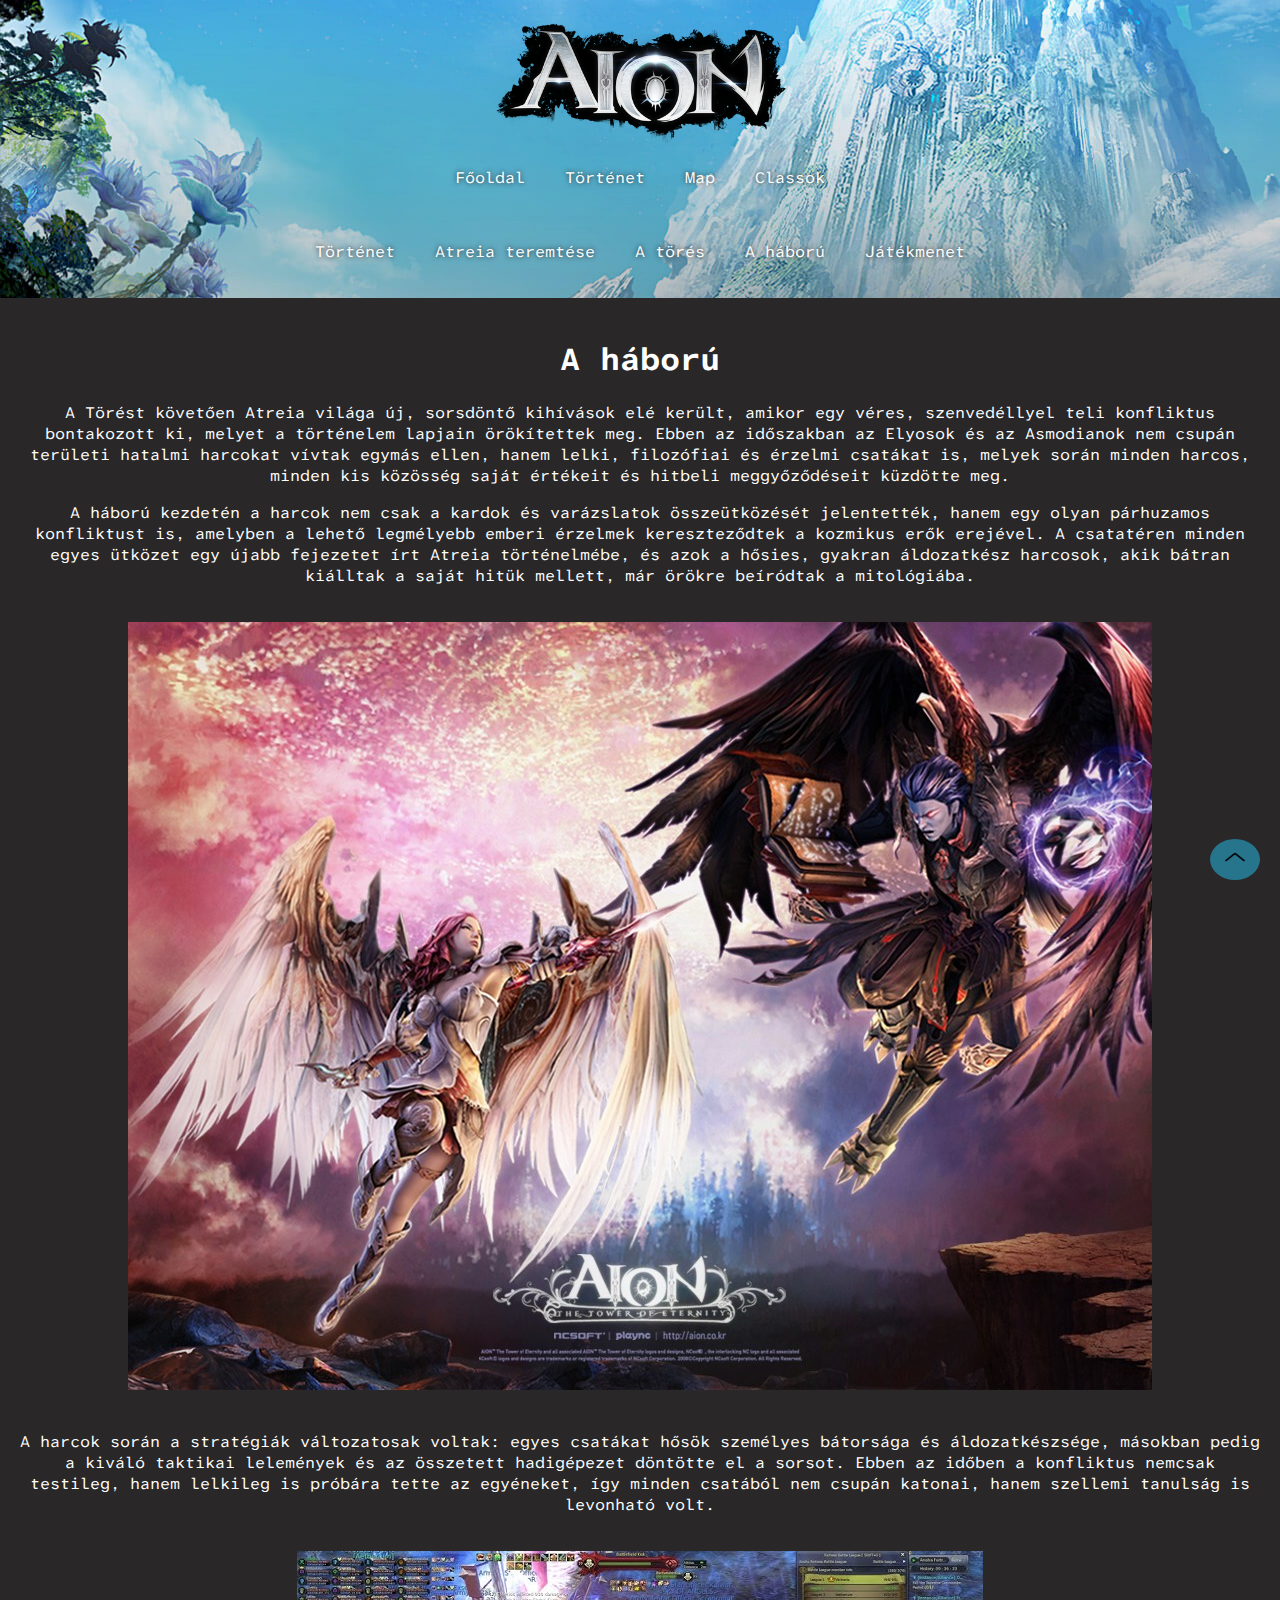
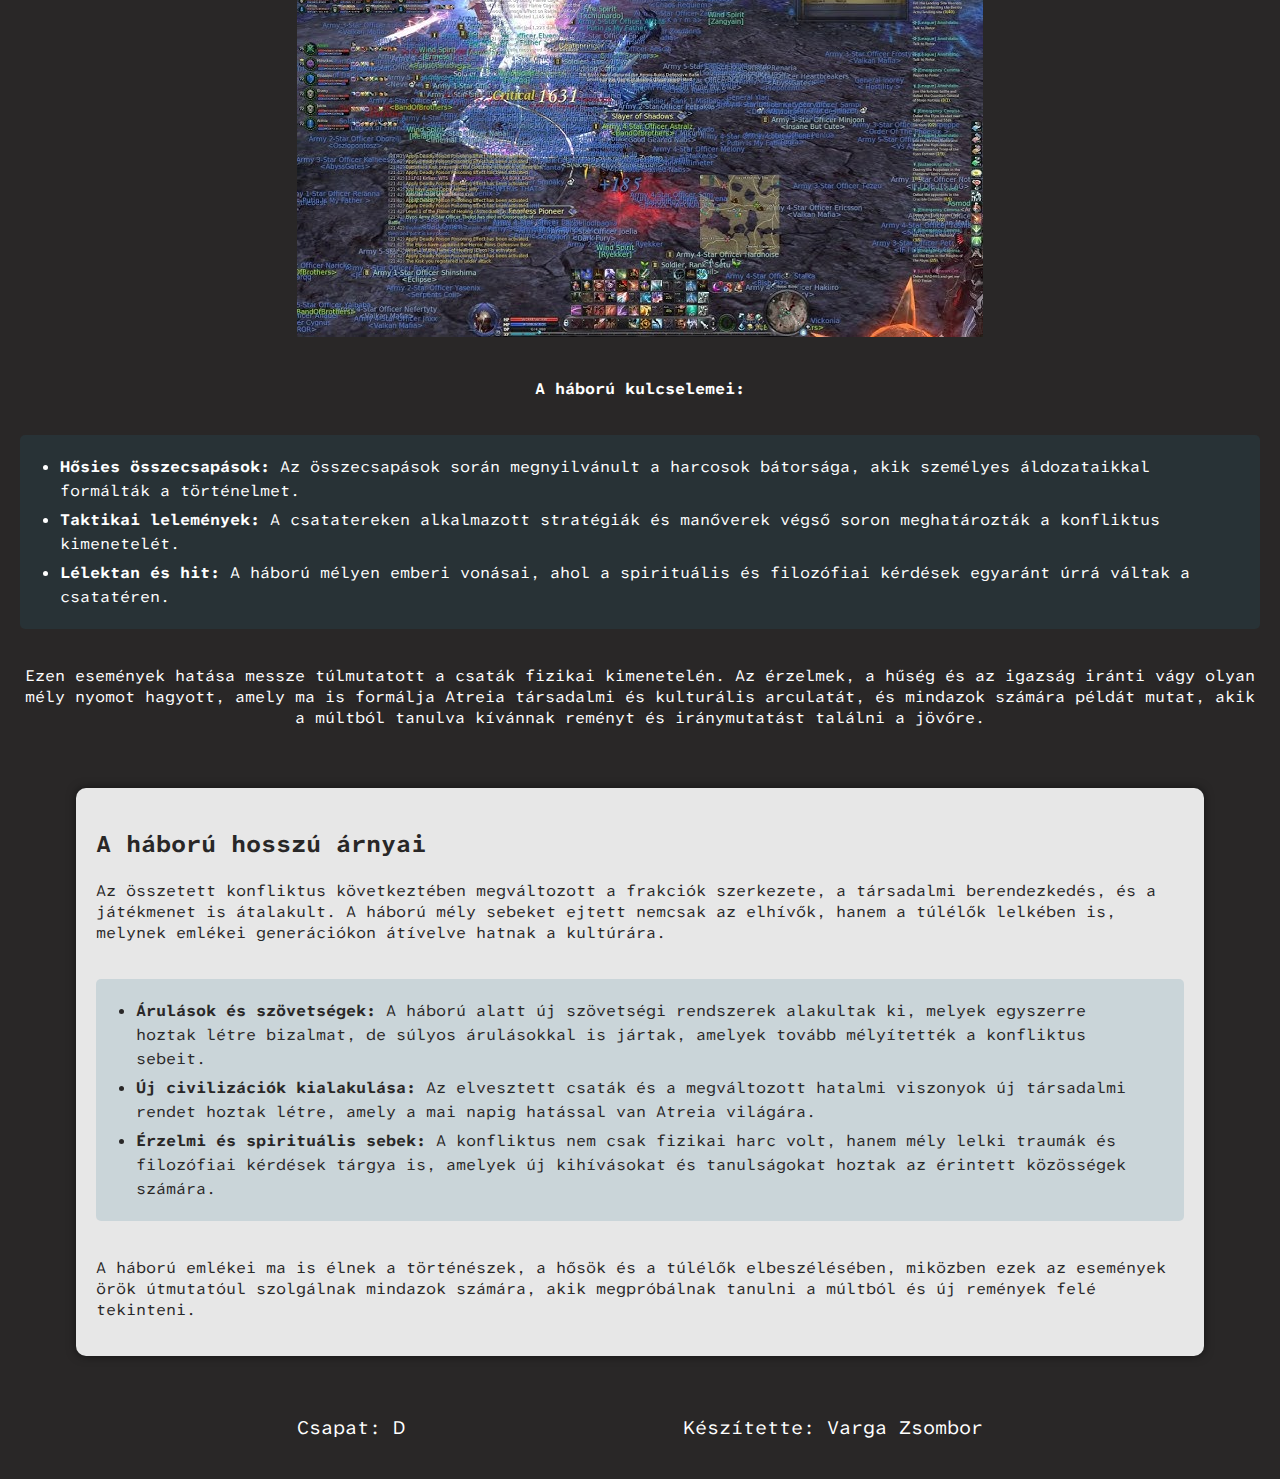
<file: Tortenet/tortenet4.html>
<!DOCTYPE html>
<html lang="hu">
  <head>
    <meta charset="UTF-8" />
    <meta name="viewport" content="width=device-width, initial-scale=1.0" />
    <title>AION - Történet</title>
    <!-- Cseréld a te oldal nevedre -->
    <link rel="stylesheet" href="../main.css" />
    <!-- Ezt ne bántsd, ez az alap css. Ha akarsz valamit változtatni rajta akkor szolj -->
    <link rel="preconnect" href="https://fonts.googleapis.com" />
    <link rel="preconnect" href="https://fonts.gstatic.com" crossorigin />
    <link
      href="https://fonts.googleapis.com/css2?family=Atkinson+Hyperlegible+Mono:ital,wght@0,200..800;1,200..800&family=Exo+2:ital,wght@0,100..900;1,100..900&display=swap"
      rel="stylesheet"
    />
    <link rel="stylesheet" href="style.css" />
    <!-- Cseréld a te css-edre -->
  </head>
  <body>
    <header>
      <div id="logo">
        <img src="logo.png" alt="AION Logo" />
      </div>
      <nav id="navMenu">
        <ul>
          <li><a href="../index.html">Főoldal</a></li>
          <li><a href="../Tortenet/tortenet.html">Történet</a></li>
          <li><a href="../Map/map.html">Map</a></li>
          <li><a href="../Classok/Karakterek.html">Classok</a></li>
        </ul>
        <br />
        <ul>
          <li><a href="tortenet.html">Történet</a></li>
          <li><a href="tortenet2.html">Atreia teremtése</a></li>
          <li><a href="tortenet3.html">A törés</a></li>
          <li><a href="tortenet4.html">A háború</a></li>
          <li><a href="tortenet5.html">Játékmenet</a></li>
        </ul>
      </nav>
    </header>

    <main>
      <div class="jump-to-top">
        <a href="#top" id="jump-to-top">
          <img src="../imgs/arrow-up.png" alt="Ugrás a tetejére" />
        </a>
      </div>
      <center>
        <div class="story">
          <h1>A háború</h1>
          <p>
            A Törést követően Atreia világa új, sorsdöntő kihívások elé került,
            amikor egy véres, szenvedéllyel teli konfliktus bontakozott ki,
            melyet a történelem lapjain örökítettek meg. Ebben az időszakban az
            Elyosok és az Asmodianok nem csupán területi hatalmi harcokat vívtak
            egymás ellen, hanem lelki, filozófiai és érzelmi csatákat is, melyek
            során minden harcos, minden kis közösség saját értékeit és hitbeli
            meggyőződéseit küzdötte meg.
          </p>
          <p>
            A háború kezdetén a harcok nem csak a kardok és varázslatok
            összeütközését jelentették, hanem egy olyan párhuzamos konfliktust
            is, amelyben a lehető legmélyebb emberi érzelmek kereszteződtek a
            kozmikus erők erejével. A csatatéren minden egyes ütközet egy újabb
            fejezetet írt Atreia történelmébe, és azok a hősies, gyakran
            áldozatkész harcosok, akik bátran kiálltak a saját hitük mellett,
            már örökre beíródtak a mitológiába.
          </p>
          <img
            src="battle1.jpg"
            alt="Első csaták a háborúban"
            style="max-width: 100%; height: auto; margin: 20px 0"
          />
          <p>
            A harcok során a stratégiák változatosak voltak: egyes csatákat
            hősök személyes bátorsága és áldozatkészsége, másokban pedig a
            kiváló taktikai lelemények és az összetett hadigépezet döntötte el a
            sorsot. Ebben az időben a konfliktus nemcsak testileg, hanem
            lelkileg is próbára tette az egyéneket, így minden csatából nem
            csupán katonai, hanem szellemi tanulság is levonható volt.
          </p>
          <img
            src="battle2.jpg"
            alt="Az epikus csata pillanatai"
            style="max-width: 100%; height: auto; margin: 20px 0"
          />
          <p>
            <strong>A háború kulcselemei:</strong>
          </p>
          <ul class="feature-list">
            <li>
              <strong>Hősies összecsapások:</strong> Az összecsapások során
              megnyilvánult a harcosok bátorsága, akik személyes áldozataikkal
              formálták a történelmet.
            </li>
            <li>
              <strong>Taktikai lelemények:</strong> A csatatereken alkalmazott
              stratégiák és manőverek végső soron meghatározták a konfliktus
              kimenetelét.
            </li>
            <li>
              <strong>Lélektan és hit:</strong> A háború mélyen emberi vonásai,
              ahol a spirituális és filozófiai kérdések egyaránt úrrá váltak a
              csatatéren.
            </li>
          </ul>
          <p>
            Ezen események hatása messze túlmutatott a csaták fizikai
            kimenetelén. Az érzelmek, a hűség és az igazság iránti vágy olyan
            mély nyomot hagyott, amely ma is formálja Atreia társadalmi és
            kulturális arculatát, és mindazok számára példát mutat, akik a
            múltból tanulva kívánnak reményt és iránymutatást találni a jövőre.
          </p>
        </div>
      </center>
    </main>

    <article>
      <h2>A háború hosszú árnyai</h2>
      <p>
        Az összetett konfliktus következtében megváltozott a frakciók
        szerkezete, a társadalmi berendezkedés, és a játékmenet is átalakult. A
        háború mély sebeket ejtett nemcsak az elhívők, hanem a túlélők lelkében
        is, melynek emlékei generációkon átívelve hatnak a kultúrára.
      </p>
      <ul class="info-list">
        <li>
          <strong>Árulások és szövetségek:</strong> A háború alatt új szövetségi
          rendszerek alakultak ki, melyek egyszerre hoztak létre bizalmat, de
          súlyos árulásokkal is jártak, amelyek tovább mélyítették a konfliktus
          sebeit.
        </li>
        <li>
          <strong>Új civilizációk kialakulása:</strong> Az elvesztett csaták és
          a megváltozott hatalmi viszonyok új társadalmi rendet hoztak létre,
          amely a mai napig hatással van Atreia világára.
        </li>
        <li>
          <strong>Érzelmi és spirituális sebek:</strong> A konfliktus nem csak
          fizikai harc volt, hanem mély lelki traumák és filozófiai kérdések
          tárgya is, amelyek új kihívásokat és tanulságokat hoztak az érintett
          közösségek számára.
        </li>
      </ul>
      <p>
        A háború emlékei ma is élnek a történészek, a hősök és a túlélők
        elbeszélésében, miközben ezek az események örök útmutatóul szolgálnak
        mindazok számára, akik megpróbálnak tanulni a múltból és új remények
        felé tekinteni.
      </p>
    </article>

    <bottom>
      <p>Csapat: D</p>
      <p>Készítette: Varga Zsombor</p>
    </bottom>
  </body>
</html>
</file>
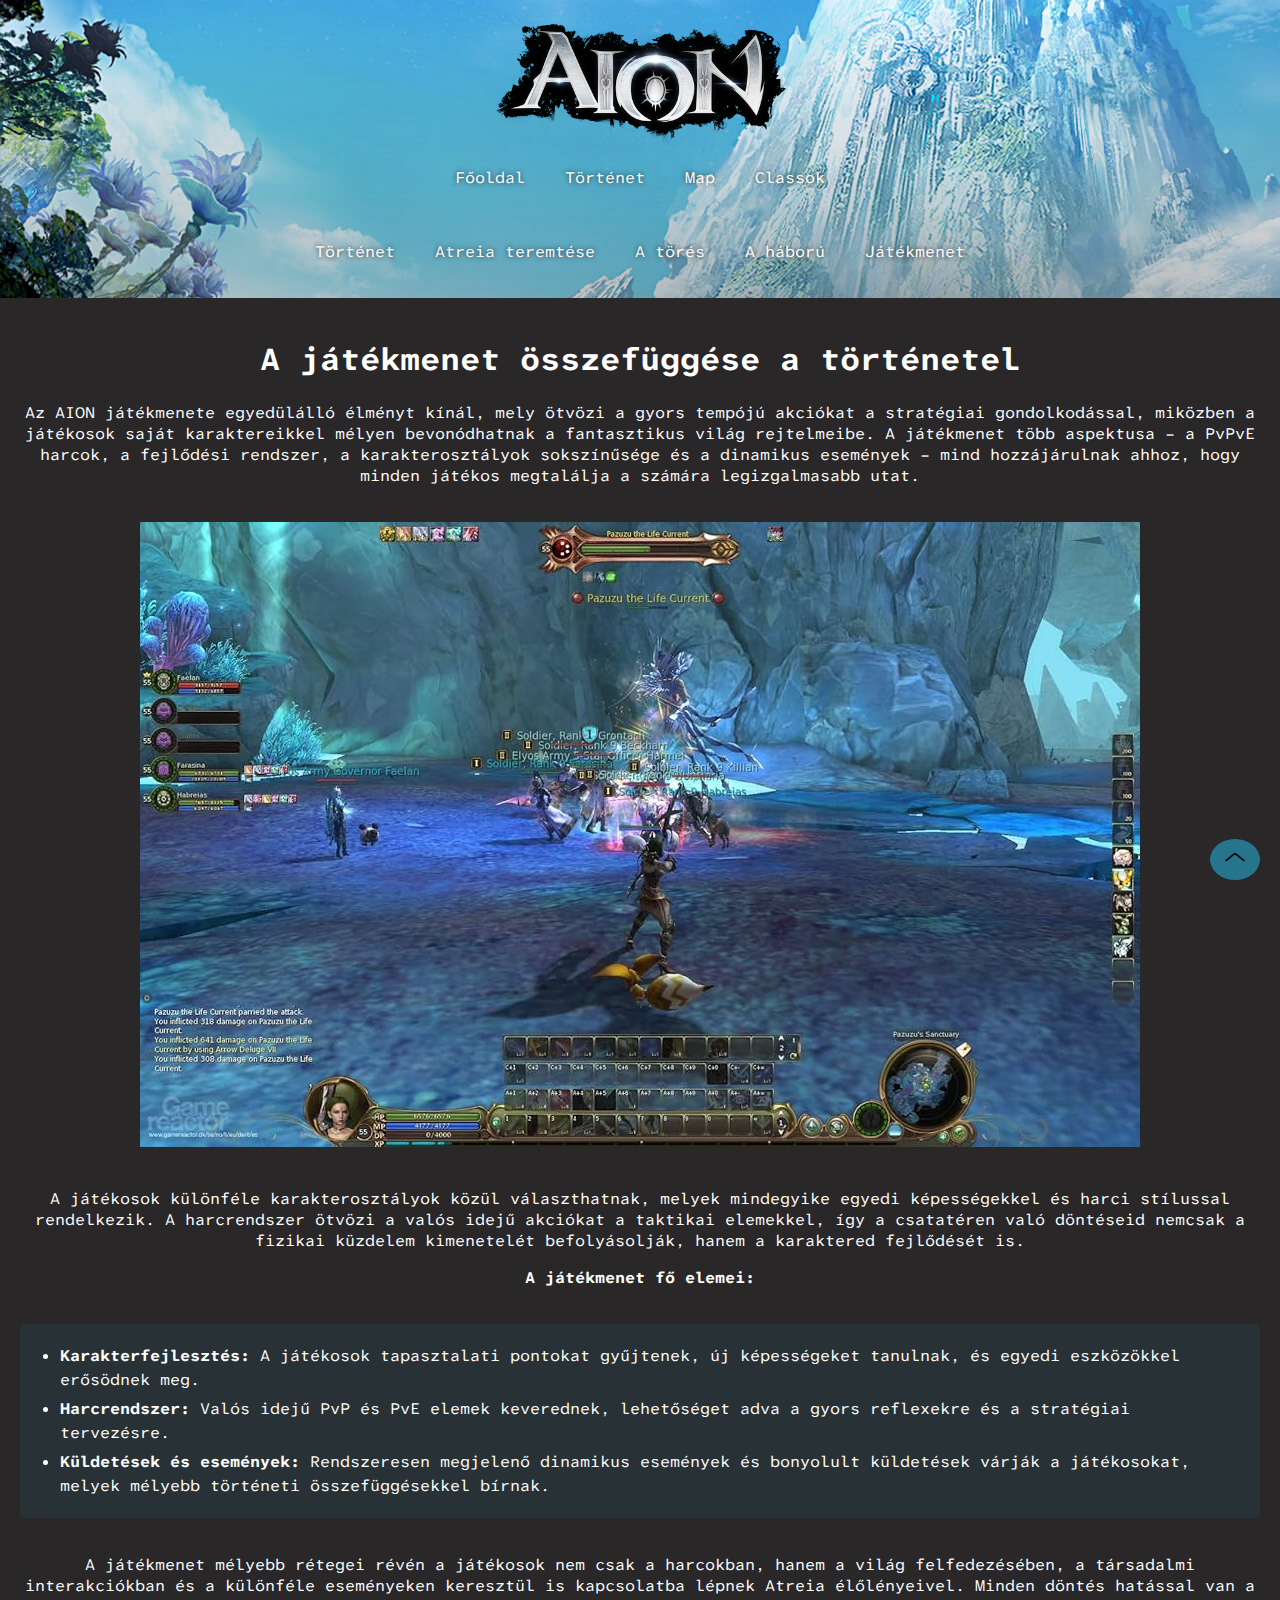
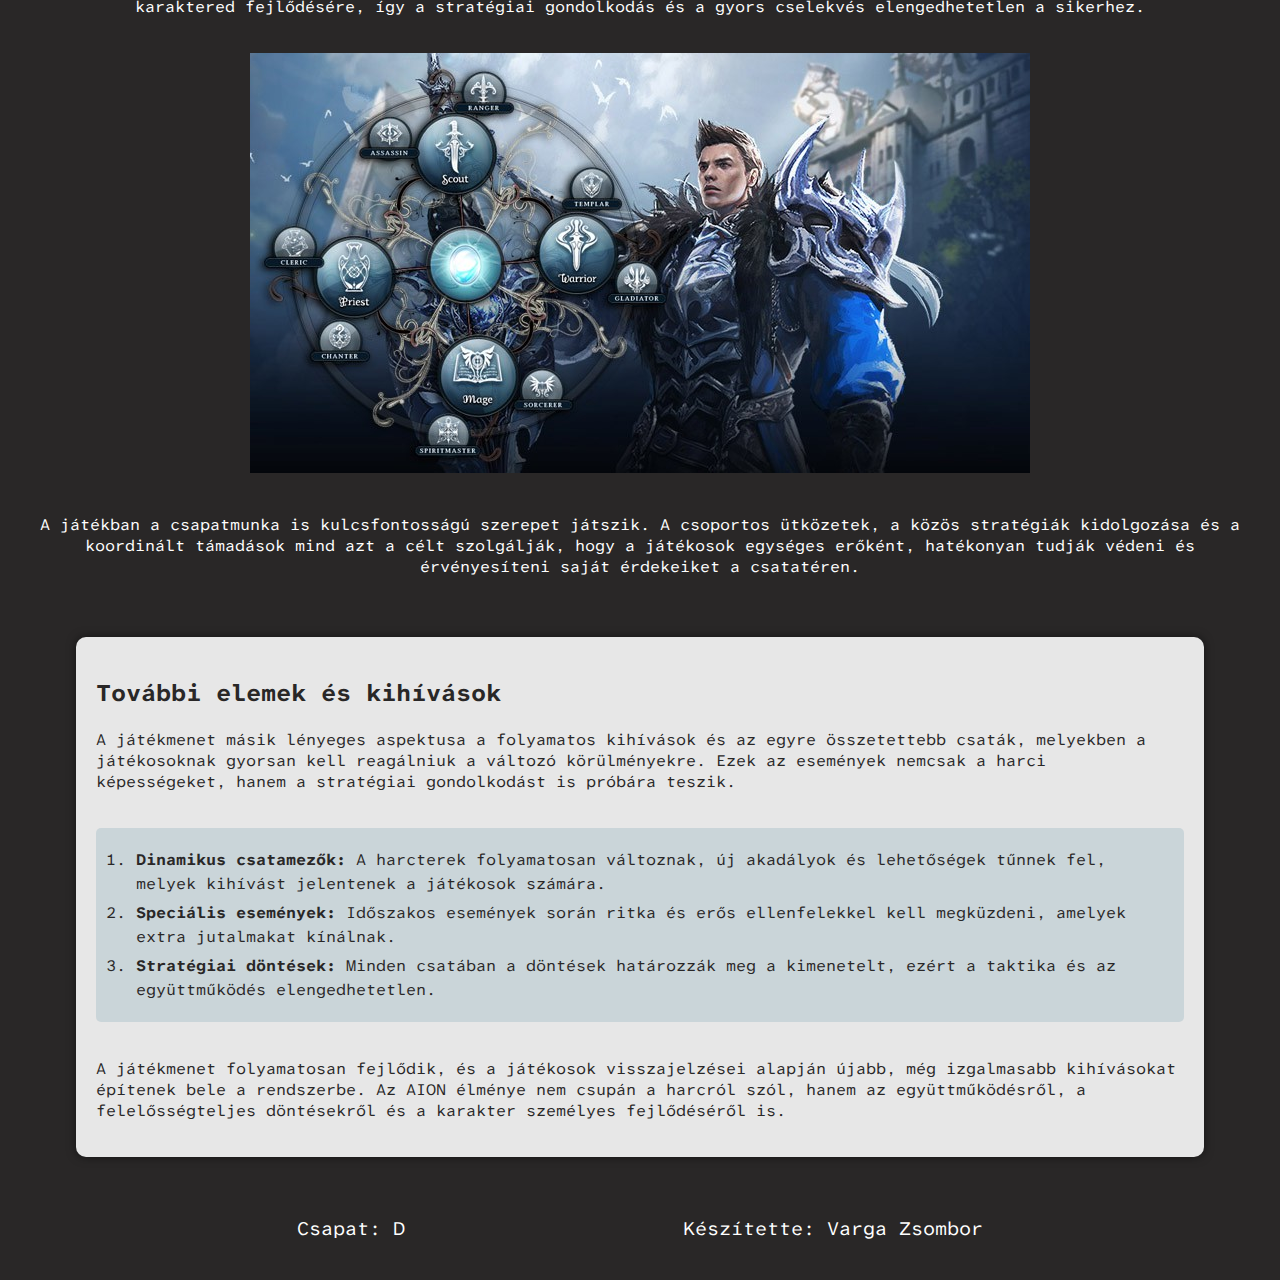
<file: Tortenet/tortenet5.html>
<!DOCTYPE html>
<html lang="hu">
  <head>
    <meta charset="UTF-8" />
    <meta name="viewport" content="width=device-width, initial-scale=1.0" />
    <title>AION - Történet</title>
    <!-- Cseréld a te oldal nevedre -->
    <link rel="stylesheet" href="../main.css" />
    <!-- Ezt ne bántsd, ez az alap css. Ha akarsz valamit változtatni rajta akkor szolj -->
    <link rel="preconnect" href="https://fonts.googleapis.com" />
    <link rel="preconnect" href="https://fonts.gstatic.com" crossorigin />
    <link
      href="https://fonts.googleapis.com/css2?family=Atkinson+Hyperlegible+Mono:ital,wght@0,200..800;1,200..800&family=Exo+2:ital,wght@0,100..900;1,100..900&display=swap"
      rel="stylesheet"
    />
    <link rel="stylesheet" href="style.css" />
    <!-- Cseréld a te css-edre -->
  </head>
  <body>
    <header>
      <div id="logo">
        <img src="logo.png" alt="AION Logo" />
      </div>
      <nav id="navMenu">
        <ul>
          <li><a href="../index.html">Főoldal</a></li>
          <li><a href="../Tortenet/tortenet.html">Történet</a></li>
          <li><a href="../Map/map.html">Map</a></li>
          <li><a href="../Classok/Karakterek.html">Classok</a></li>
        </ul>
        <br />
        <ul>
          <li><a href="tortenet.html">Történet</a></li>
          <li><a href="tortenet2.html">Atreia teremtése</a></li>
          <li><a href="tortenet3.html">A törés</a></li>
          <li><a href="tortenet4.html">A háború</a></li>
          <li><a href="tortenet5.html">Játékmenet</a></li>
        </ul>
      </nav>
    </header>

    <main>
      <div class="jump-to-top">
        <a href="#top" id="jump-to-top">
          <img src="../imgs/arrow-up.png" alt="Ugrás a tetejére" />
        </a>
      </div>
      <center>
        <div class="story">
          <h1>A játékmenet összefüggése a történetel</h1>
          <p>
            Az AION játékmenete egyedülálló élményt kínál, mely ötvözi a gyors
            tempójú akciókat a stratégiai gondolkodással, miközben a játékosok
            saját karaktereikkel mélyen bevonódhatnak a fantasztikus világ
            rejtelmeibe. A játékmenet több aspektusa – a PvPvE harcok, a
            fejlődési rendszer, a karakterosztályok sokszínűsége és a dinamikus
            események – mind hozzájárulnak ahhoz, hogy minden játékos megtalálja
            a számára legizgalmasabb utat.
          </p>
          <img
            src="gameplay1.jpg"
            alt="Játékmenet akció közben"
            style="max-width: 100%; height: auto; margin: 20px 0"
          />
          <p>
            A játékosok különféle karakterosztályok közül választhatnak, melyek
            mindegyike egyedi képességekkel és harci stílussal rendelkezik. A
            harcrendszer ötvözi a valós idejű akciókat a taktikai elemekkel, így
            a csatatéren való döntéseid nemcsak a fizikai küzdelem kimenetelét
            befolyásolják, hanem a karaktered fejlődését is.
          </p>
          <p>
            <strong>A játékmenet fő elemei:</strong>
          </p>
          <ul class="feature-list">
            <li>
              <strong>Karakterfejlesztés:</strong> A játékosok tapasztalati
              pontokat gyűjtenek, új képességeket tanulnak, és egyedi
              eszközökkel erősödnek meg.
            </li>
            <li>
              <strong>Harcrendszer:</strong> Valós idejű PvP és PvE elemek
              keverednek, lehetőséget adva a gyors reflexekre és a stratégiai
              tervezésre.
            </li>
            <li>
              <strong>Küldetések és események:</strong> Rendszeresen megjelenő
              dinamikus események és bonyolult küldetések várják a játékosokat,
              melyek mélyebb történeti összefüggésekkel bírnak.
            </li>
          </ul>
          <p>
            A játékmenet mélyebb rétegei révén a játékosok nem csak a harcokban,
            hanem a világ felfedezésében, a társadalmi interakciókban és a
            különféle eseményeken keresztül is kapcsolatba lépnek Atreia
            élőlényeivel. Minden döntés hatással van a karaktered fejlődésére,
            így a stratégiai gondolkodás és a gyors cselekvés elengedhetetlen a
            sikerhez.
          </p>
          <img
            src="gameplay2.jpg"
            alt="Karakterosztályok és képességek"
            style="max-width: 100%; height: auto; margin: 20px 0"
          />
          <p>
            A játékban a csapatmunka is kulcsfontosságú szerepet játszik. A
            csoportos ütközetek, a közös stratégiák kidolgozása és a koordinált
            támadások mind azt a célt szolgálják, hogy a játékosok egységes
            erőként, hatékonyan tudják védeni és érvényesíteni saját érdekeiket
            a csatatéren.
          </p>
        </div>
      </center>
    </main>

    <article>
      <h2>További elemek és kihívások</h2>
      <p>
        A játékmenet másik lényeges aspektusa a folyamatos kihívások és az egyre
        összetettebb csaták, melyekben a játékosoknak gyorsan kell reagálniuk a
        változó körülményekre. Ezek az események nemcsak a harci képességeket,
        hanem a stratégiai gondolkodást is próbára teszik.
      </p>
      <ol class="info-list">
        <li>
          <strong>Dinamikus csatamezők:</strong> A harcterek folyamatosan
          változnak, új akadályok és lehetőségek tűnnek fel, melyek kihívást
          jelentenek a játékosok számára.
        </li>
        <li>
          <strong>Speciális események:</strong> Időszakos események során ritka
          és erős ellenfelekkel kell megküzdeni, amelyek extra jutalmakat
          kínálnak.
        </li>
        <li>
          <strong>Stratégiai döntések:</strong> Minden csatában a döntések
          határozzák meg a kimenetelt, ezért a taktika és az együttműködés
          elengedhetetlen.
        </li>
      </ol>
      <p>
        A játékmenet folyamatosan fejlődik, és a játékosok visszajelzései
        alapján újabb, még izgalmasabb kihívásokat építenek bele a rendszerbe.
        Az AION élménye nem csupán a harcról szól, hanem az együttműködésről, a
        felelősségteljes döntésekről és a karakter személyes fejlődéséről is.
      </p>
    </article>

    <bottom>
      <p>Csapat: D</p>
      <p>Készítette: Varga Zsombor</p>
    </bottom>
  </body>
</html>
</file>
<file: main.css>
:root {
  --bg-color: #292727;
  --text-color: #ffffff;
  --primary-color: #26758d;
  --secondary-color: #e7e7e7;
  /* Az e felett lévő színeket lehet használni var(--szín) használatával */
}

body {
  background-color: var(--bg-color);
  padding: 0;
  margin: 0;
  font-family: "Atkinson Hyperlegible Mono", Courier, monospace;
  color: var(--text-color);
}

html {
  scroll-behavior: smooth;
}

header {
  padding: 20px;
  text-align: center;
  background-image: url("/imgs/banner.png");
}

#navMenu ul {
  list-style-type: none;
  padding: 0;
}
#navMenu ul li {
  display: inline;
}
#navMenu ul li a {
  position: relative;
  color: var(--text-color);
  text-shadow: var(--bg-color) 0px 0px 5px;
  text-decoration: none;
  padding: 10px 15px;
  transition: color 0.3s ease;
}
#navMenu ul li a:hover {
  color: var(--bg-color);
}
#navMenu ul li a:hover::after {
  content: "";
  display: block;
  position: absolute;
  bottom: 0;
  left: 0;
  width: 100%;
  height: 2px;
  background: var(--bg-color);
  animation-name: vonalJobbBal;
  animation-duration: 0.5s;
  animation-fill-mode: forwards;
}
#navMenu ul li a.active {
  color: var(--primary-color);
}

#logo img {
  width: 25%;
  height: auto;
  margin: 0 auto;
  display: inline-block;
}

main {
  padding: 20px;
  text-align: center;
}
article {
  margin: 20px auto;
  width: 85%;
  padding: 20px;
  color: var(--bg-color);
  background-color: var(--secondary-color);
  border-radius: 10px;
  box-shadow: 0px 0px 10px rgba(0, 0, 0, 0.5);
}
bottom {
  display: flex;
  justify-content: space-evenly;
  align-items: center;
  padding: 20px;
  background-color: var(--bg-color);
  color: var(--text-color);
  font-size: 1.2em;
  flex-direction: row;
  flex-wrap: wrap;
}

.jump-to-top {
  position: fixed;
  bottom: 20px;
  right: 20px;
  background-color: var(--primary-color);
  color: var(--bg-color);
  border-radius: 50%;
  padding: 10px;
  cursor: pointer;
  z-index: 1000;
  transition: background-color 0.3s ease, color 0.3s ease;
}
.jump-to-top a img {
  width: 20px;
  height: 16px;
}
.jump-to-top a {
  text-decoration: none;
  color: var(--bg-color);
  padding: 3px;
  position: relative;
  padding: 5px;
}
.jump-to-top:hover {
  background-color: var(--secondary-color);
  color: var(--primary-color);
}

@keyframes vonalJobbBal {
  0% {
    transform: scaleX(0);
  }
  100% {
    transform: scaleX(1);
  }
}
</file>
<file: Classok/Karakterek.css>
:root {
  --bg-color: #292727;
  --text-color: #ffffff;
  --primary-color: #26758d;
  --secondary-color: #e7e7e7;
}

.card-container {
  display: flex;
  flex-wrap: wrap;
  justify-content: center;
  gap: 20px;
  padding: 20px;
  flex-direction: row;
}

.card {
  background-color: var(--text-color);
  border-radius: 10px;
  box-shadow: 0px 0px 10px rgba(0, 0, 0, 0.5);
  padding: 20px;
  width: calc(30% - 40px);
  min-width: 300px;
  min-height: 500px;
  text-align: left;
  position: relative;
  z-index: 1;
}

.card-img {
  position: relative;
  width: 100%;
  height: 200px;
  overflow: hidden;
}
.card-body {
  z-index: inherit;
  position: relative;
  opacity: 0;
  visibility: hidden;
  transition: opacity 0.3s ease, visibility 0.3s ease;
  cursor: default;
  border-radius: 5px;
  color: white;
  text-shadow: 1.5px 1.5px 1.5px black;
  /* mix-blend-mode: exclusion; Őő lehet majd kell itt változtatni dolgokat */
  padding: 5px;
}
.card-body p {
  align-self: center;
}

.card-header {
  z-index: 4;
  position: relative;
}

.card:hover .card-header h2 {
  mix-blend-mode: difference;
  color: var(--bg-color);
}

.card:hover .card-body {
  opacity: 1;
  visibility: visible;
  background-color: rgba(black, 0.5);
  backdrop-filter: blur(15px);
}

.card-img {
  position: absolute;
  width: 100%;
  height: 100%;
  overflow: hidden;
  z-index: 0;
  top: 0;
  left: 0;
}
.card-img img {
  width: 130%;
  height: 130%;
  object-fit: cover;
  border-radius: 10px;
  position: absolute;
  z-index: 0;
  transition: transform 0.3s ease, filter 0.3s ease;
}

.card:hover .card-img img {
  transform: scale(0.9);
  filter: blur(2px) brightness(0.8) grayscale(0.2);
}
</file>
<file: Map/styles.css>
p {
    text-align: center;
}

.center {
    display: block;
    margin-left: auto;
    margin-right: auto;
    width: 50%;
}

.funny {
    width: 25%;
    min-width: 400px;
}

.content-wrapper {
    display: flex;
    align-items: flex-start;
    flex-direction: row-reverse;
    gap: 20px;
    padding: 20px;
}

.side-image {
    width: 300px;
    height: auto;
    border-radius: 10px;
}

p a {
    text-decoration: none;
}

@media (max-width: 768px) {
    .content-wrapper {
        flex-direction: column;
        align-items: center;
    }
}
</file>
<file: Tortenet/style.css>
:root {
  --bg-color: #292727;
  --text-color: #ffffff;
  --primary-color: #26758d;
  --secondary-color: #e7e7e7;
  /* Az e felett lévő színeket lehet használni var(--szín) használatával */
}

/*Zsombor része*/
.story {
  background-color: #292727;
  text-align: center;
  margin: 20px 0;
  max-width: 145vh;
}

/* Extra stílus a listákhoz */
.feature-list,
.info-list {
  text-align: left;
  display: inline-block;
  margin: 20px auto;
  padding: 15px 40px;
  background-color: rgba(
    38,
    117,
    141,
    0.15
  ); /* enyhe árnyalat a primary color alapján */
  border-radius: 5px;
}

.feature-list li,
.info-list li {
  margin: 5px 0;
  line-height: 1.5;
}
</file>
